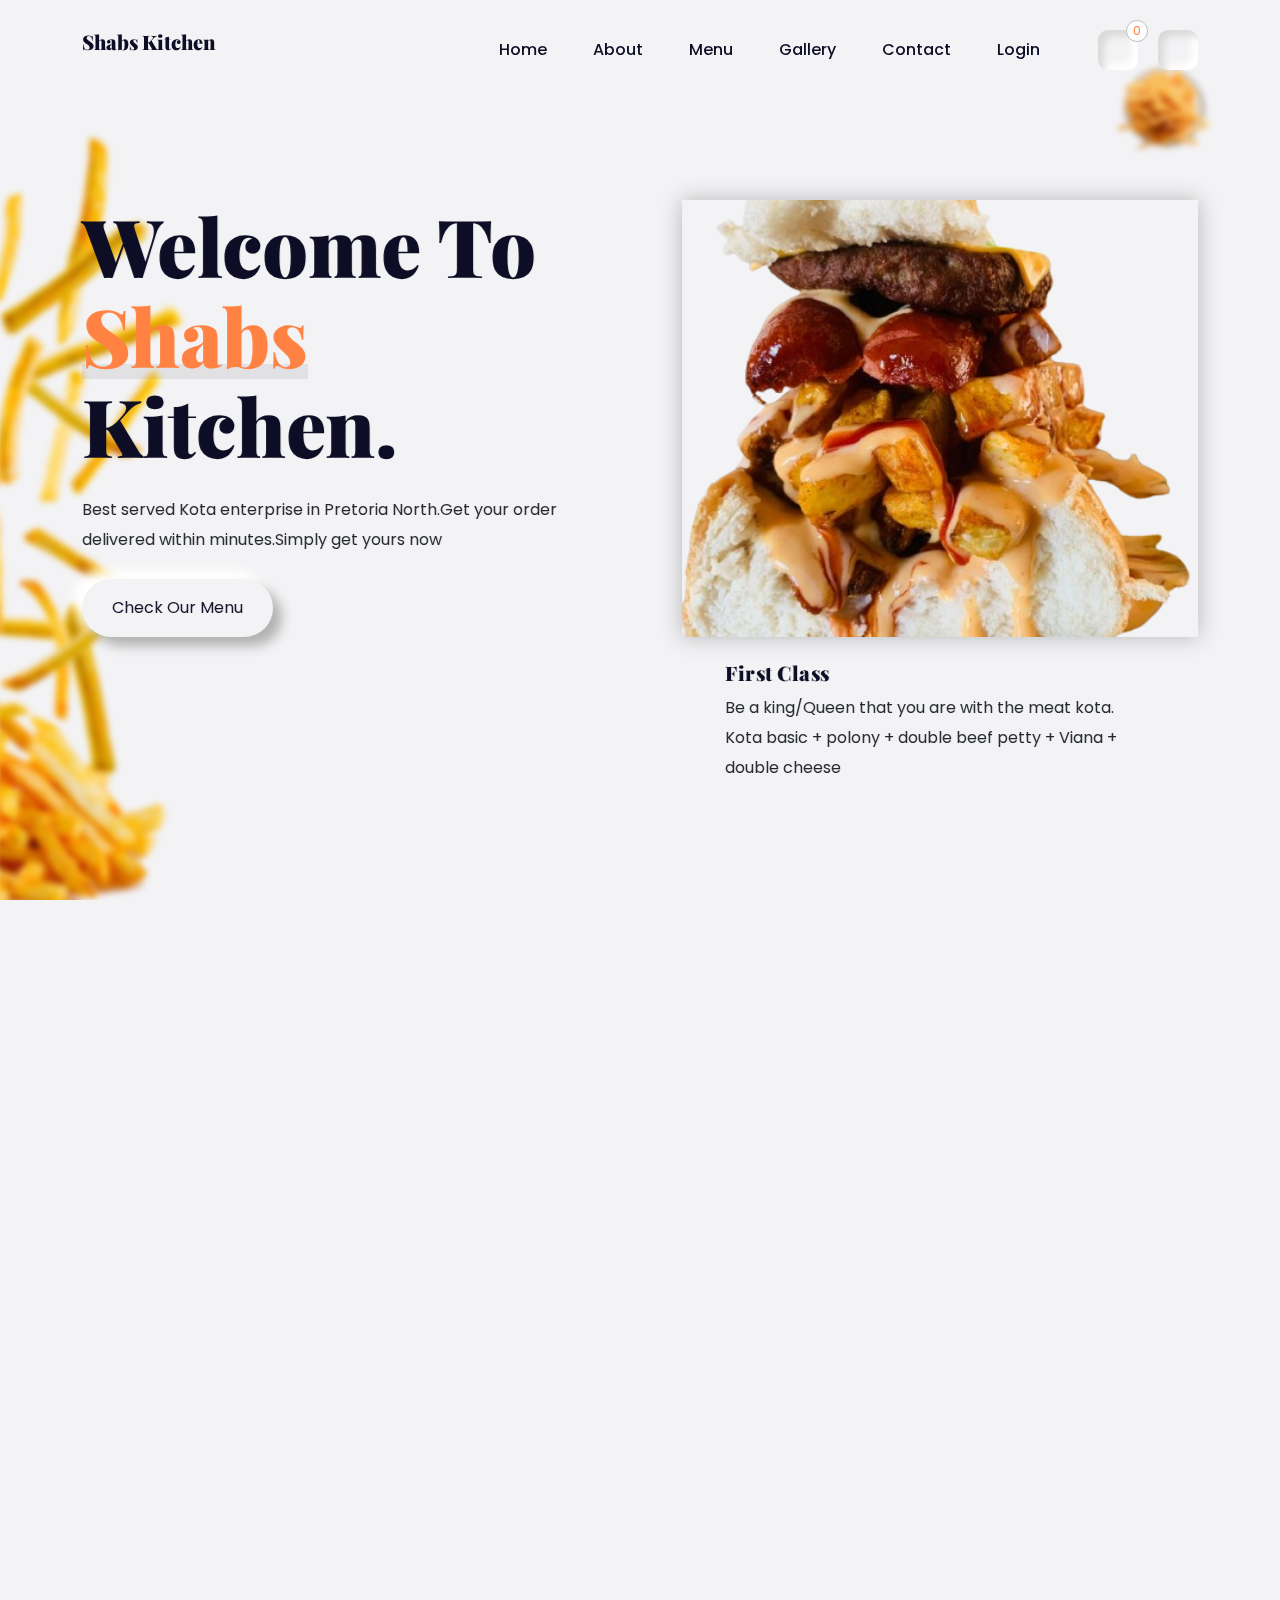
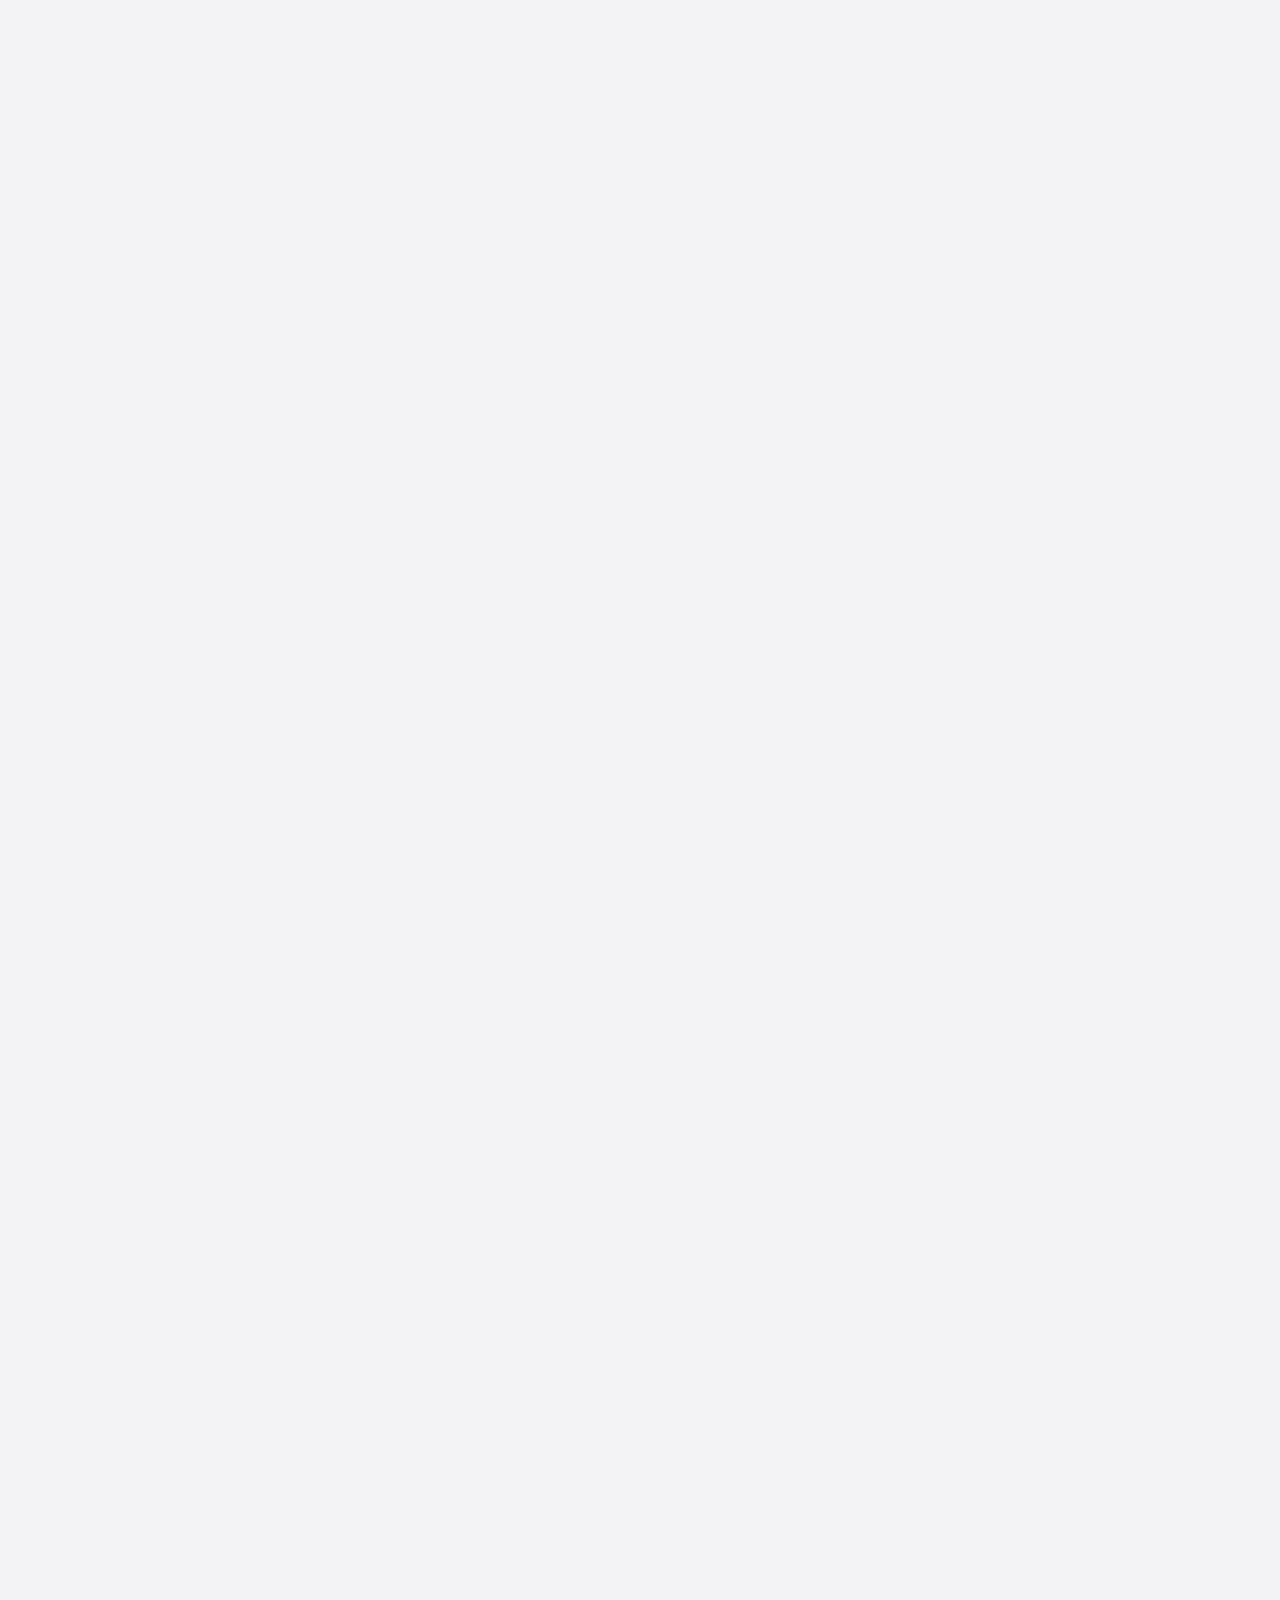
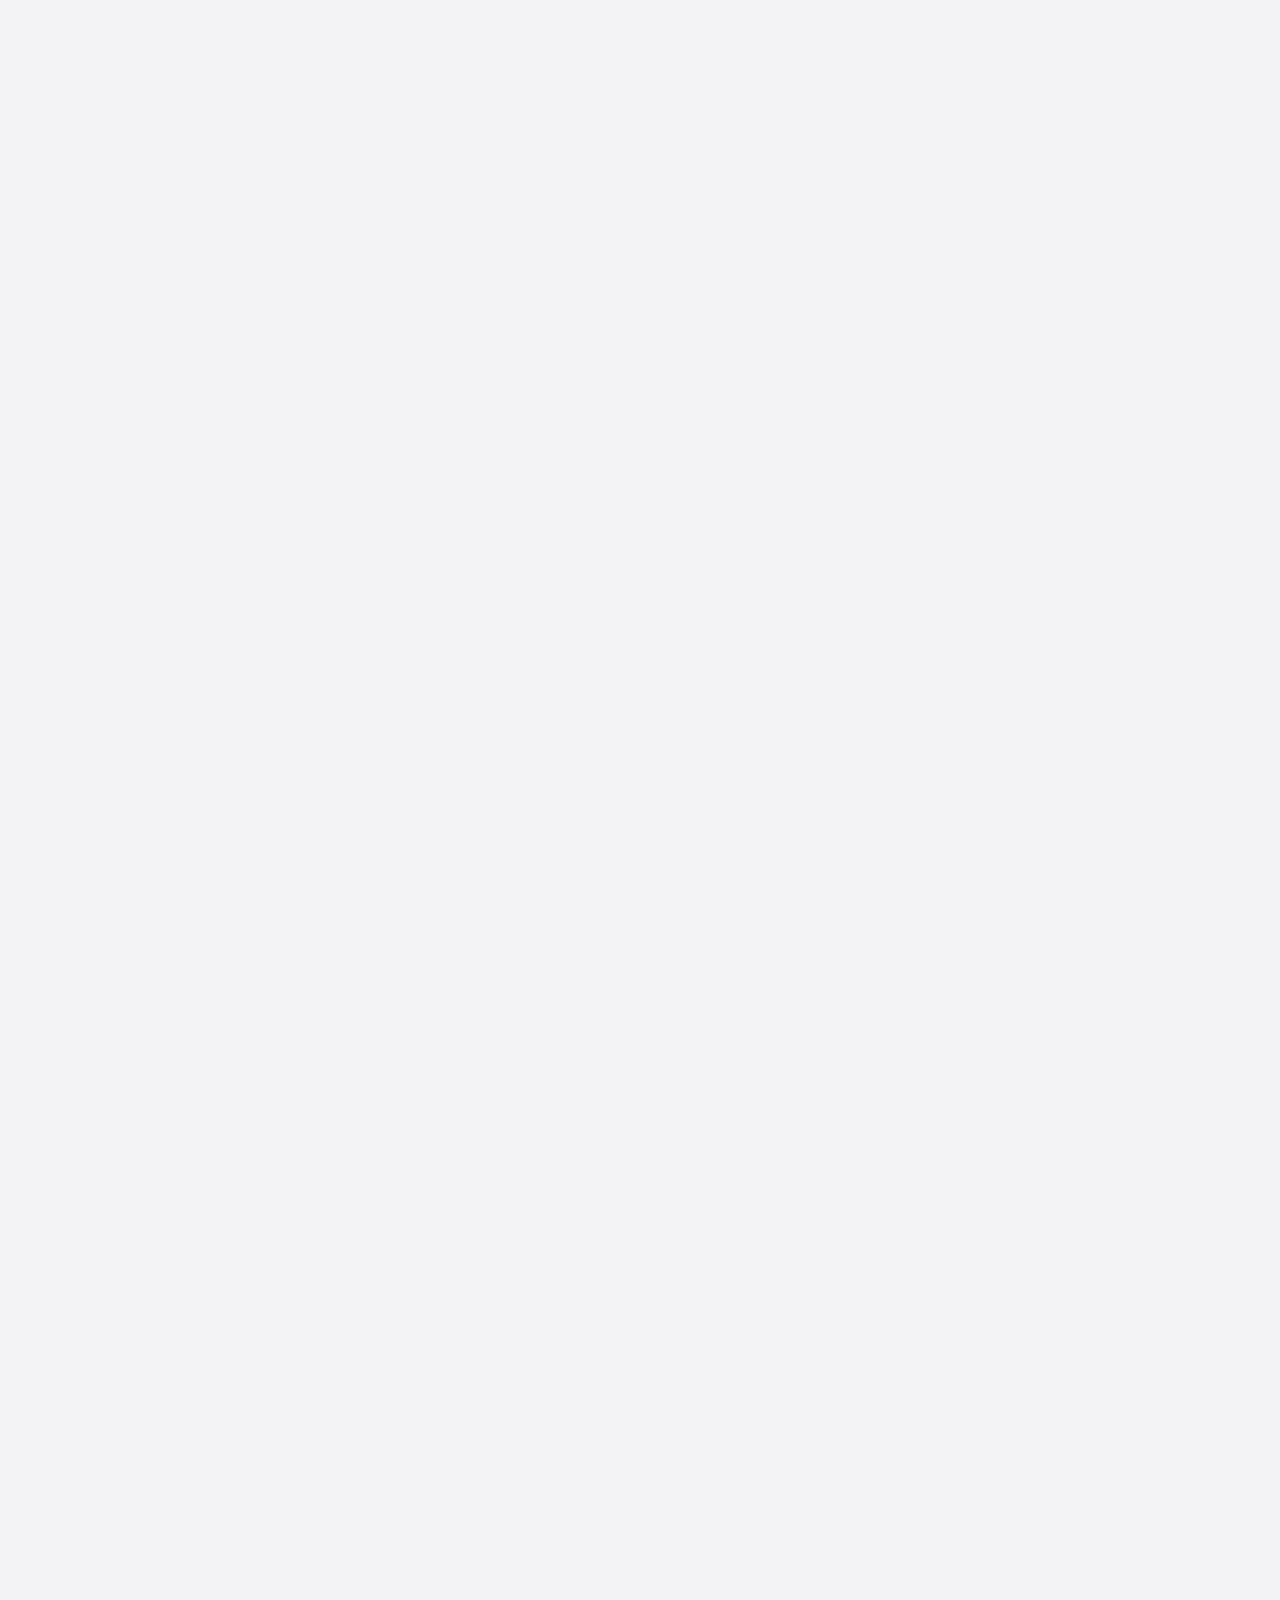
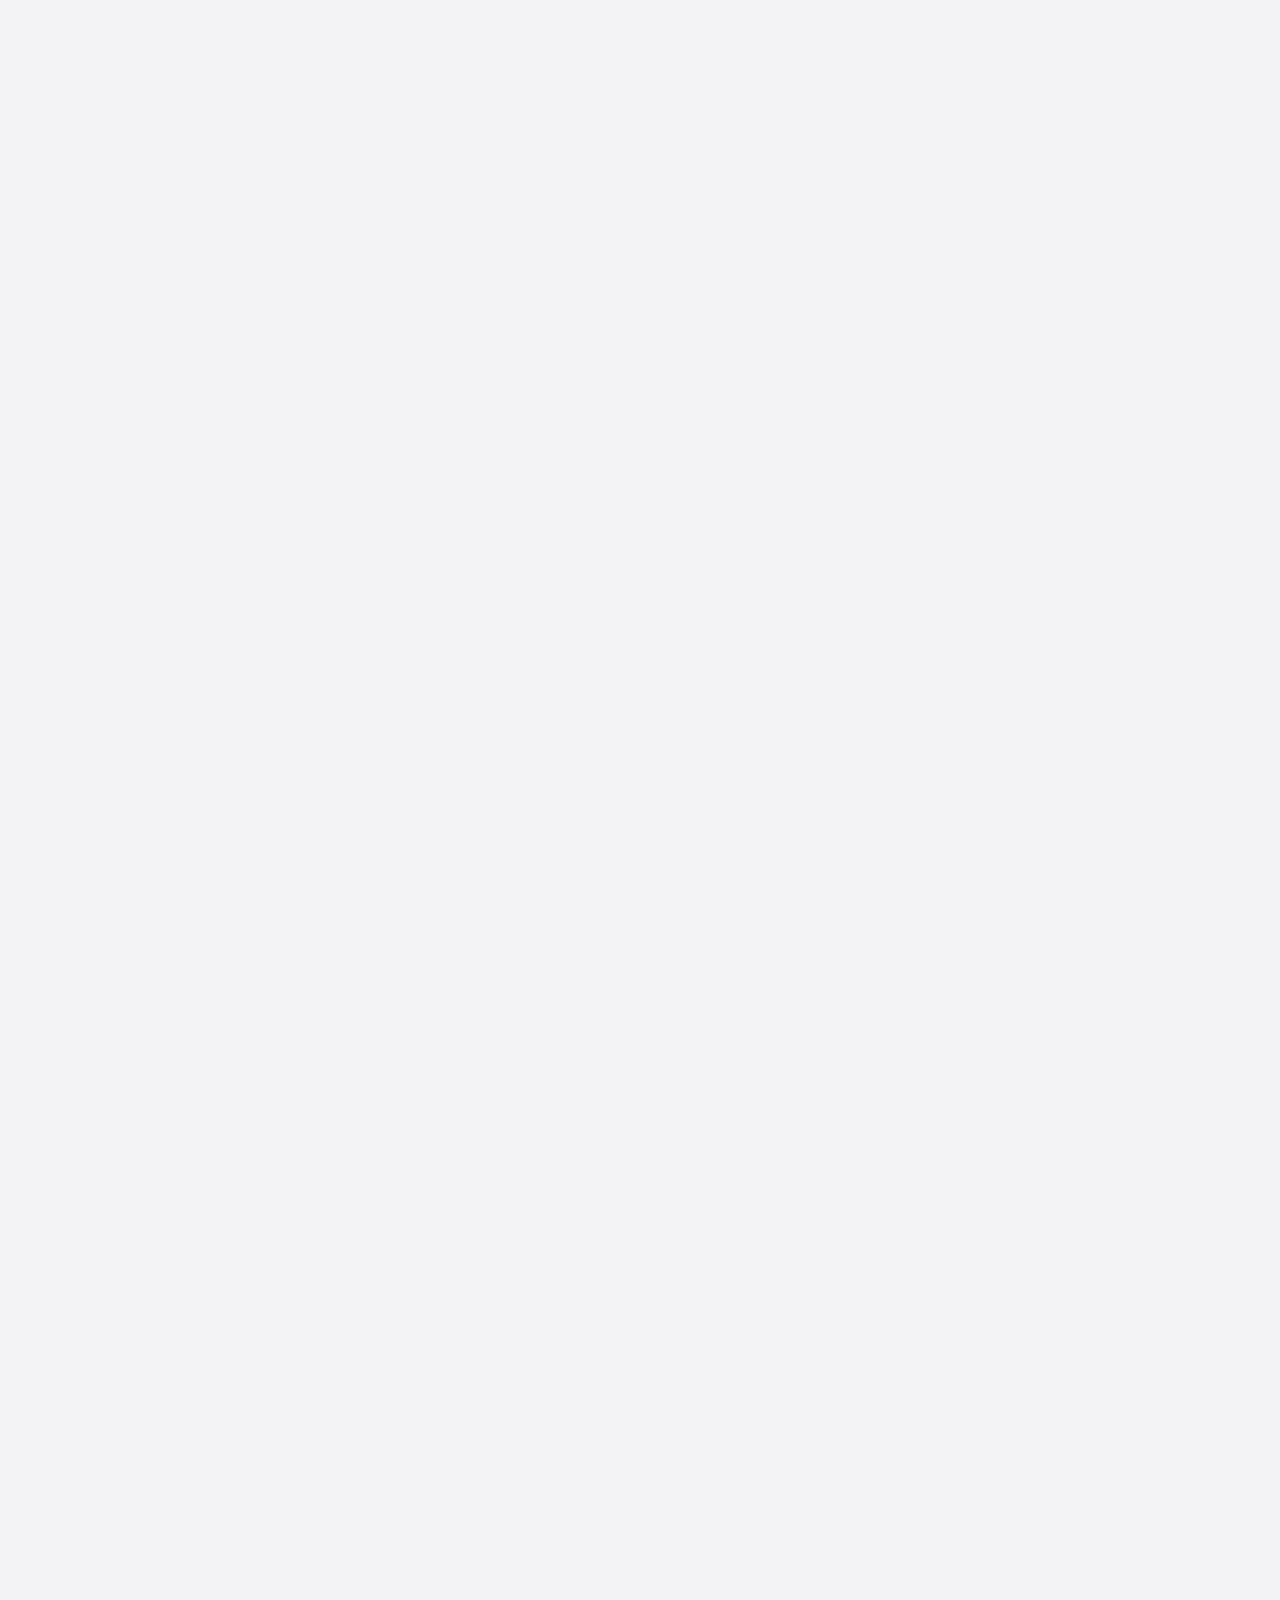
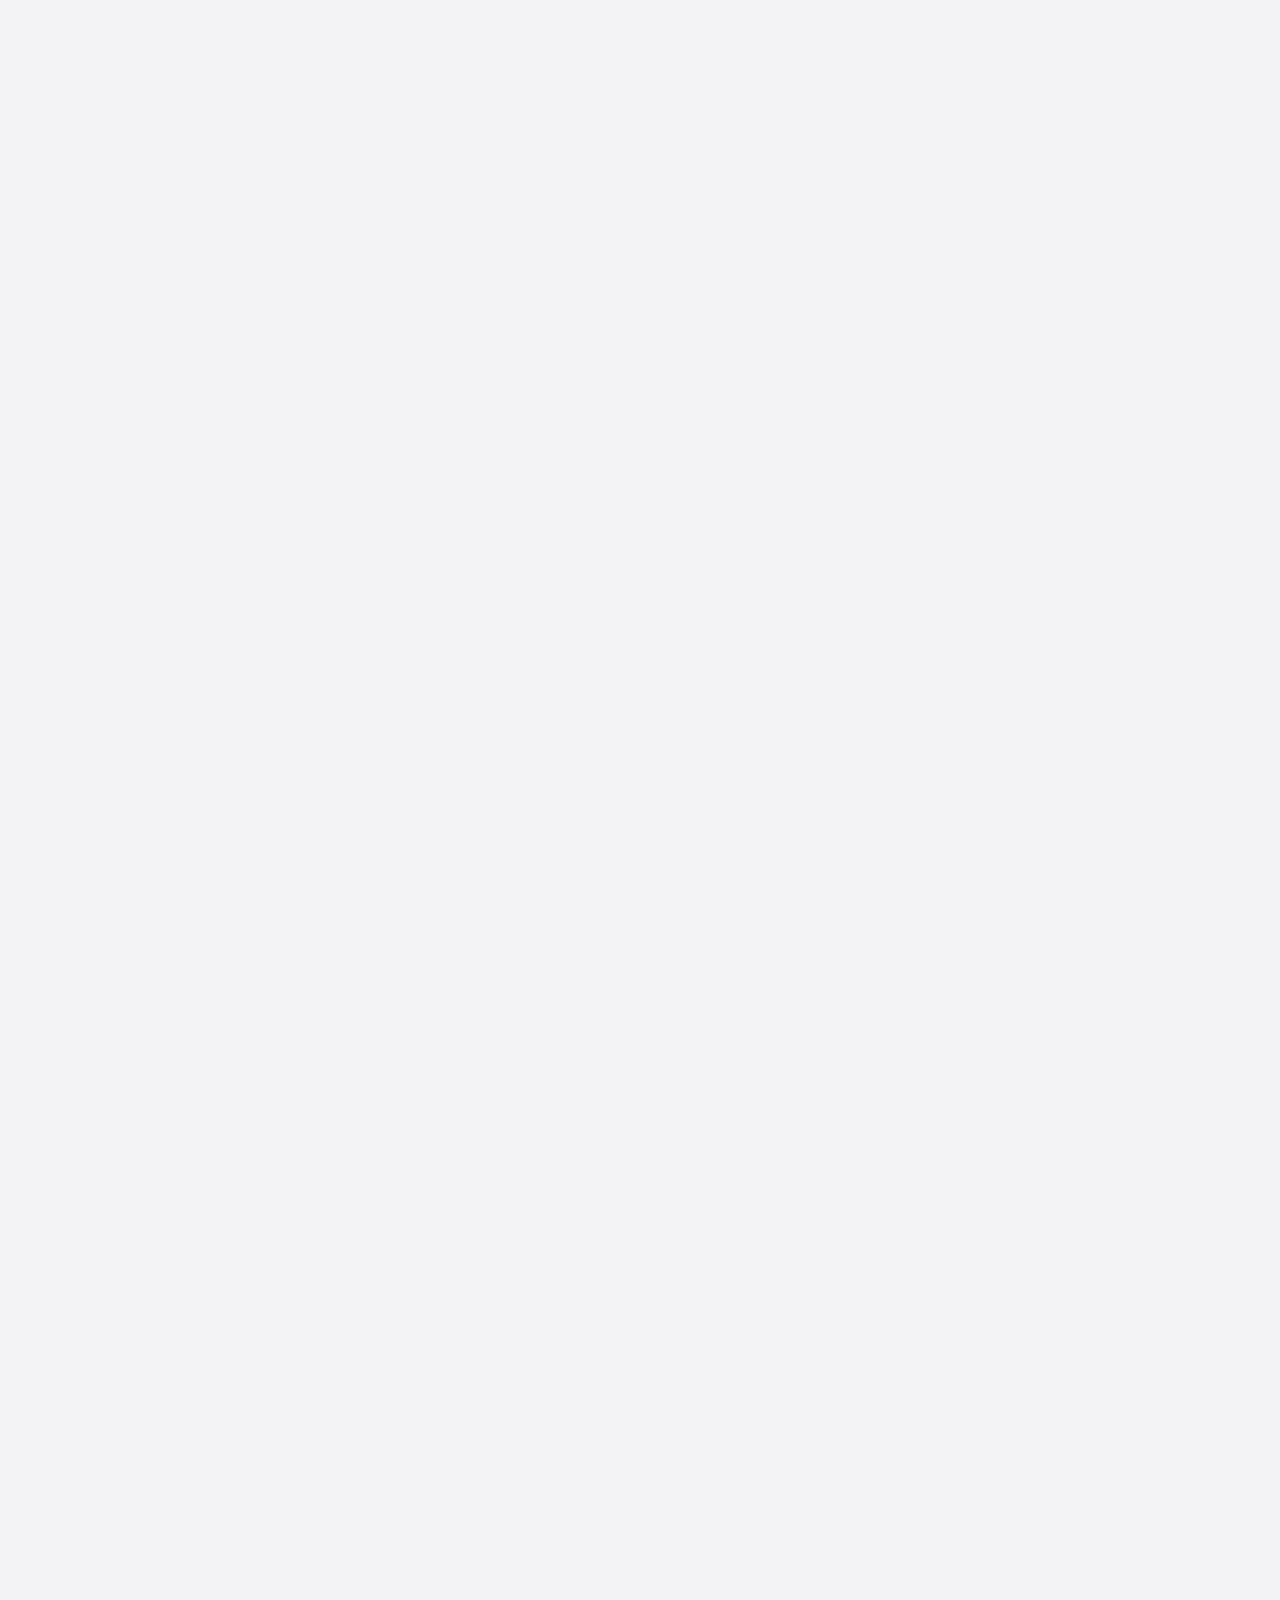
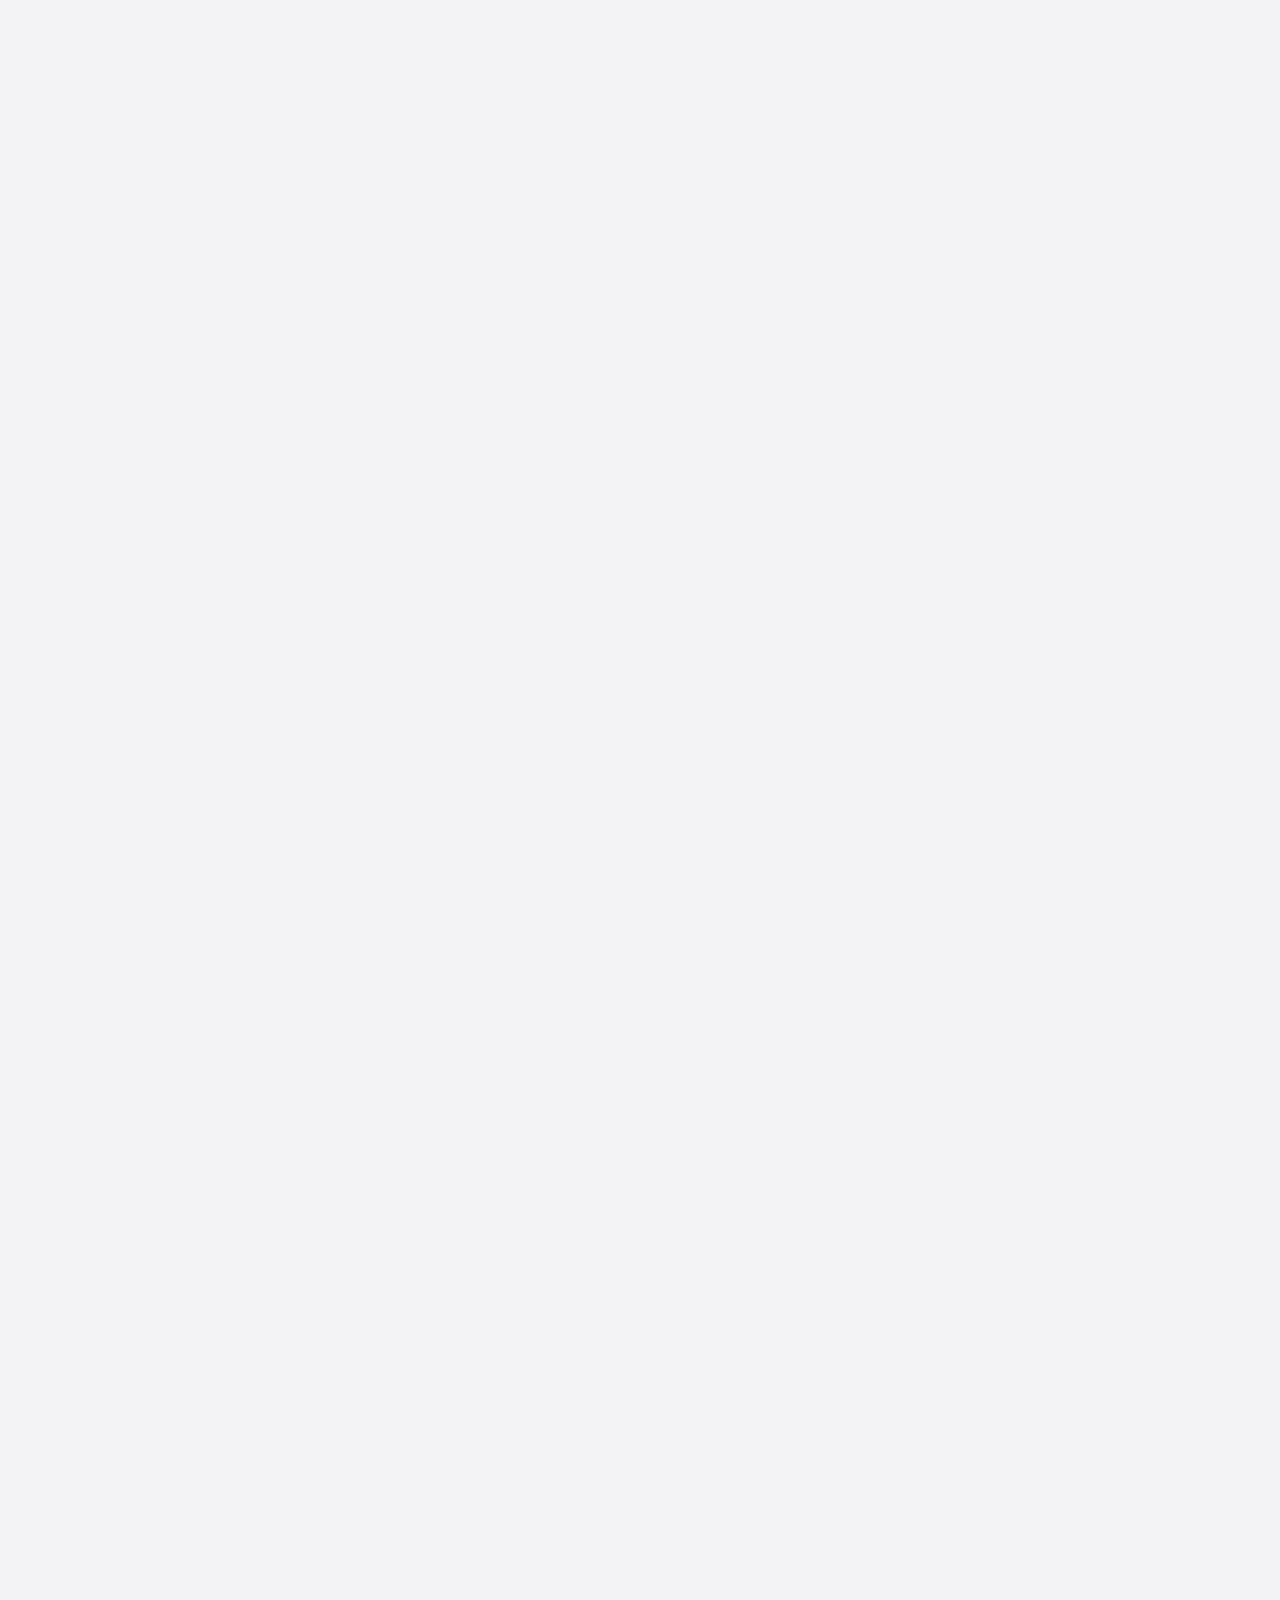
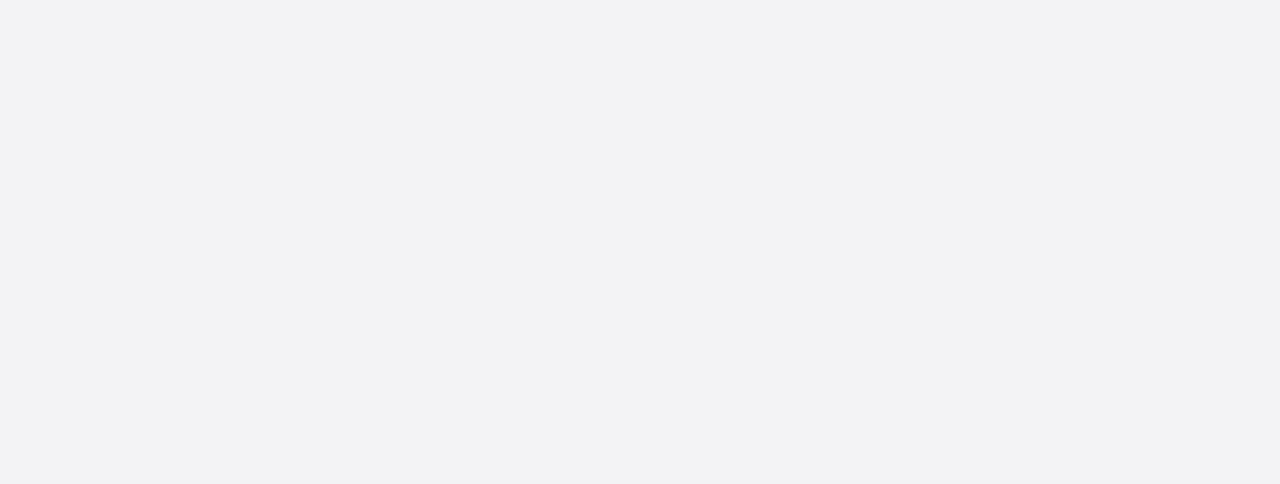
<file: food-website-main/index.html>
<!DOCTYPE html>
<html lang="en">

<head>
    <meta charset="UTF-8">
    <meta http-equiv="X-UA-Compatible" content="IE=edge">
    <meta name="viewport" content="width=device-width, initial-scale=1.0">
    <title>Food Website</title>
    <!-- for icons  -->
    <link rel="stylesheet" href="https://unicons.iconscout.com/release/v4.0.0/css/line.css">
    <!-- bootstrap  -->
    <link rel="stylesheet" href="assets/css/bootstrap.min.css">
    <!-- for swiper slider  -->
    <link rel="stylesheet" href="assets/css/swiper-bundle.min.css">

    <!-- fancy box  -->
    <link rel="stylesheet" href="assets/css/jquery.fancybox.min.css">
    <!-- custom css  -->
    <link rel="stylesheet" href="style.css">
</head>

<body class="body-fixed">
    <!-- start of header  -->
    <header class="site-header">
        <div class="container">
            <div class="row">
                <div class="col-lg-2">
                    <div class="header-logo">
                        <a href="index.html">
                           <h1>Shabs Kitchen</h1>
                        </a>
                    </div>
                </div>
                <div class="col-lg-10">
                    <div class="main-navigation">
                        <button class="menu-toggle"><span></span><span></span></button>
                        <nav class="header-menu">
                            <ul class="menu food-nav-menu">
                                <li><a href="#home">Home</a></li>
                                <li><a href="#about">About</a></li>
                                <li><a href="#menu">Menu</a></li>
                                <li><a href="#gallery">Gallery</a></li>
                                <li><a href="#contact">Contact</a></li>
                                <li><a href="#contact">Login</a></li>
                            </ul>
                        </nav>
                        <div class="header-right">
                            
                            <a href="cart.html" class="header-btn header-cart">
                                <i class="uil uil-shopping-bag"></i>
                                <span class="cart-number">0</span>
                            </a>
                            <a href="login.html" class="header-btn">
                                <i class="uil uil-user-md"></i>
                            </a>
                        </div>
                    </div>
                </div>
            </div>
        </div>
    </header>
    <!-- header ends  -->

    <div id="viewport">
        <div id="js-scroll-content">
            <section class="main-banner" id="home">
                <div class="js-parallax-scene">
                    <div class="banner-shape-1 w-100" data-depth="0.30">
                        <img src="assets/images/bg3.png" alt="">
                    </div>
                    <div class="banner-shape-2 w-100" data-depth="0.25">
                        <img src="assets/images/bg4.png" alt="">
                    </div>
                </div>
                <div class="sec-wp">
                    <div class="container">
                        <div class="row">
                            <div class="col-lg-6">
                                <div class="banner-text">
                                    <h1 class="h1-title">
                                        Welcome to
                                        <span>Shabs</span>
                                        Kitchen.
                                    </h1>
                                    <p>Best served Kota enterprise in Pretoria North.Get your order delivered within minutes.Simply get yours now</p>
                                    <div class="banner-btn mt-4">
                                        <a href="#menu" class="sec-btn">Check our Menu</a>
                                    </div>
                                </div>
                            </div>
                            <div class="col-lg-6">
                                <div class="banner-img-wp">
                                    <div class="banner-img" style="background-image: url(assets/images/bg10.png);">
                                    </div>
                                </div>
                                <div class="banner-img-text mt-4 m-auto">
                                    <h5 class="h5-title">First Class</h5>
                                    <p>Be a king/Queen that you are with the meat kota. Kota basic + polony + double beef petty + Viana + double cheese</p>
                                </div>
                            </div>
                        </div>
                    </div>
                </div>
            </section>



            <section class="about-sec section" id="about">
                <div class="container">
                    <div class="row">
                        <div class="col-lg-12">
                            <div class="sec-title text-center mb-5">
                                <p class="sec-sub-title mb-3">About Us</p>
                                <h2 class="h2-title">Discover Shabs <span>kitchen's story</span></h2>
                                <div class="sec-title-shape mb-4">
                                    <img src="assets/images/title-shape.svg" alt="">
                                </div>
                                <p>This is Lorem ipsum dolor sit amet consectetur adipisicing elit. Saepe dolore at
                                    aspernatur eveniet temporibus placeat voluptatum quaerat accusamus possimus
                                    cupiditate, quidem impedit sed libero id perspiciatis esse earum repellat quam.
                                    Dolore modi temporibus quae possimus accusantium, cum corrupti sed deserunt iusto at
                                    sapiente nihil sint iste similique soluta dolor! Quod.</p>
                            </div>
                        </div>
                    </div>
                    <div class="row">
                        <div class="col-lg-8 m-auto">
                            <div class="about-video">
                                <div class="about-video-img" style="background-image: url(assets/images/ad.jpg);">
                                </div>
                                <div class="play-btn-wp">
                                    <a href="assets/images/video.mp4" data-fancybox="video" class="play-btn">
                                        <i class="uil uil-play"></i>

                                    </a>
                                    <span>Watch The Recipe</span>
                                </div>
                            </div>
                        </div>
                    </div>
                </div>
            </section>

            <section style="background-image: url(assets/images/menu-bg.png);"
                class="our-menu section bg-light repeat-img" id="menu">
                <div class="sec-wp">
                    <div class="container">
                        <div class="row">
                            <div class="col-lg-12">
                                <div class="sec-title text-center mb-5">
                                    <p class="sec-sub-title mb-3">our menu</p>
                                    <h2 class="h2-title">Choose From<span>Options Below</span></h2>
                                    <div class="sec-title-shape mb-4">
                                        <img src="assets/images/title-shape.svg" alt="">
                                    </div>
                                </div>
                            </div>
                        </div>
                        <div class="menu-tab-wp">
                            <div class="row">
                                <div class="col-lg-12 m-auto">
                                    <div class="menu-tab text-center">
                                        <ul class="filters">
                                            <div class="filter-active"></div>
                                            <li class="filter" data-filter=".all, .breakfast, .lunch, .dinner">
                                                <img src="assets/images/menu-1.png" alt="">
                                                All
                                            </li>
                                            <li class="filter" data-filter=".breakfast">
                                                <img src="assets/images/menu-2.png" alt="">
                                                General Kota
                                            </li>
                                            <li class="filter" data-filter=".lunch">
                                                <img src="assets/images/menu-3.png" alt="">
                                                First Class Kota
                                            </li>
                                            <li class="filter" data-filter=".dinner">
                                                <img src="assets/images/menu-4.png" alt="">
                                                Chips
                                            </li>
                                        </ul>
                                    </div>
                                </div>
                            </div>
                        </div>
                        <div class="menu-list-row">
                            <div class="row g-xxl-5 bydefault_show" id="menu-dish">
                                <div class="col-lg-4 col-sm-6 dish-box-wp breakfast" data-cat="breakfast">
                                    <div class="dish-box text-center">
                                        <div class="dist-img">
                                            <img src="assets/images/bg5.png" alt="">
                                        </div>
                                        <div class="dish-title">
                                            <h3 class="h3-title" >Kota 1</h3>
                                            <p>Basic + palony + Cheese      </p>
                                        </div>
                                        <div class="dist-bottom-row">
                                            <ul>
                                                <li>
                                                    <b>R20.00</b>
                                                </li>
                                                <li data-name="Kota 1" data-price="20">
                                                    <button class="dish-add-btn" onclick="addToCart(this)">
                                                        <i class="uil uil-plus"></i>
                                                    </button>
                                                </li>
                                            </ul>
                                        </div>
                                    </div>
                                </div>

                                <!-- 2 -->
                                <div class="col-lg-4 col-sm-6 dish-box-wp breakfast" data-cat="breakfast">
                                    <div class="dish-box text-center">
                                        <div class="dist-img">
                                           <img src="assets/images/bg14.png" alt="" height="300px">
                                        </div>
                                        <div class="dish-title">
                                            <h3 class="h3-title" data-name="Kota 2">Kota 2</h3>
                                            <p>Basic + palony + Cheese + burger</p>
                                        </div>
                                        <div class="dist-bottom-row" data-price="25">
                                            <ul>
                                                <li >
                                                    <b>R25.00</b>
                                                </li>
                                                <li data-name="Kota 2" data-price="25">
                                                    <button class="dish-add-btn" onclick="addToCart(this)">
                                                        <i class="uil uil-plus"></i>
                                                    </button>
                                                </li>
                                            </ul>
                                        </div>
                                    </div>
                                </div>
                                <!-- 3 -->
                                <div class="col-lg-4 col-sm-6 dish-box-wp breakfast" data-cat="breakfast">
                                    <div class="dish-box text-center">
                                        <div class="dist-img">
                                          <img src="assets/images/bg11.png" alt="" height="300px">
                                        </div>
                                        <div class="dish-title">
                                            <h3 class="h3-title" data-name="Kota 3">Kota 3</h3>
                                            <p>Basic + palony + Cheese + egg</p>
                                        </div>
                                        <div class="dist-bottom-row">
                                            <ul>
                                                <li>
                                                    <b>R30.00</b>
                                                </li>
                                                <li data-name="Kota 3" data-price="30">
                                                    <button class="dish-add-btn" onclick="addToCart(this)">
                                                        <i class="uil uil-plus"></i>
                                                    </button>
                                                </li>
                                            </ul>
                                        </div>
                                    </div>
                                </div>
                                <!-- 4 -->
                                <div class="col-lg-4 col-sm-6 dish-box-wp breakfast" data-cat="breakfast">
                                    <div class="dish-box text-center">
                                        <div class="dist-img">
                                            <img src="assets/images/bg12.png" alt="" height="300px">
                                        </div>
                                        <div class="dish-title">
                                            <h3 class="h3-title" data-name="Kota 4">Kota 4</h3>
                                            <p>Basic + palony + Cheese + egg + burger + vianna</p>
                                        </div>
                                        <div class="dist-bottom-row">
                                            <ul>
                                                <li>
                                                    <b>R35.00</b>
                                                </li>
                                                <li  data-name="Kota 4" data-price="35">
                                                    <button class="dish-add-btn" onclick="addToCart(this)">
                                                       <i class="uil uil-plus"></i>
                                                    </button>
                                                </li>
                                            </ul>
                                        </div>
                                    </div>
                                </div>
                                <!-- 5 -->
                                <div class="col-lg-4 col-sm-6 dish-box-wp breakfast" data-cat="breakfast">
                                    <div class="dish-box text-center">
                                        <div class="dist-img">
                                            <img src="assets/images/bg10.png" alt="" height="300px">
                                        </div>
                                        <div class="dish-title">
                                            <h3 class="h3-title" data-name="Kota 5">Kota 5</h3>
                                            <p>Basic + palony + Cheese + egg + burger + vianna + Russian</p>
                                        </div>
                                        <div class="dist-bottom-row">
                                            <ul>
                                                <li>
                                                    <b>R45.00</b>
                                                </li>
                                                <li data-name="Kota 5" data-price="45">
                                                    <button class="dish-add-btn" onclick="addToCart(this)">
                                                        <i class="uil uil-plus"></i>
                                                    </button>
                                                </li>
                                            </ul>
                                        </div>
                                    </div>
                                </div>
                                <!-- 6 -->
                                <div class="col-lg-4 col-sm-6 dish-box-wp lunch" data-cat="lunch">
                                    <div class="dish-box text-center">
                                        <div class="dist-img">
                                            <img src="assets/images/bg15.png" alt="" >
                                        </div>
                                        <div class="dish-title">
                                            <h3 class="h3-title" >Queen Kota</h3>
                                            <p>Basics + palony + Double Cheese + eggs +  Double beef patty + Vianna + Burger </p>
                                        </div>
                                        <div class="dist-bottom-row">
                                            <ul>
                                                <li>
                                                    <b>R55.00</b>
                                                </li>
                                                <li data-name="Queen Kota" data-price="55">
                                                    <button class="dish-add-btn" onclick="addToCart(this)">
                                                        <i class="uil uil-plus"></i>
                                                    </button>
                                                </li>
                                            </ul>
                                        </div>
                                    </div>
                                </div>

                                <!-- 7 -->
                                <div class="col-lg-4 col-sm-6 dish-box-wp lunch" data-cat="lunch">
                                    <div class="dish-box text-center">
                                        <div class="dist-img">
                                            <img src="assets/images/bg5.png" alt="">
                                        </div>
                                        <div class="dish-title">
                                            <h3 class="h3-title">Meaty Kota 1</h3>
                                            <p>Basics + palony + Double Cheese + Double beef patty + Vianna</p>
                                        </div>
                                        <div class="dist-bottom-row">
                                            <ul>
                                                <li>
                                                    <b>R41.00</b>
                                                </li>
                                                <li data-name="Meaty Kota 1" data-price="41">
                                                    <button class="dish-add-btn" onclick="addToCart(this)">
                                                        <i class="uil uil-plus"></i>
                                                    </button>
                                                </li>
                                            </ul>
                                        </div>
                                    </div>
                                </div>
                                <!-- 8 -->
                                <div class="col-lg-4 col-sm-6 dish-box-wp lunch" data-cat="lunch">
                                    <div class="dish-box text-center">
                                        <div class="dist-img">
                                            <img src="assets/images/bg5.png" alt="">
                                        </div>
                                        <div class="dish-title">
                                            <h3 class="h3-title">Meaty Kota 2</h3>
                                            <p>Kota Basics + palony +Double Cheese + Double beef patty + Vianna + Russian</p>
                                        </div>
                                        <div class="dist-bottom-row">
                                            <ul>
                                                <li>
                                                    <b>R52.00</b>
                                                </li>
                                                <li data-name="Meaty Kota 2" data-price="52">
                                                    <button class="dish-add-btn" onclick="addToCart(this)">
                                                        <i class="uil uil-plus"></i>
                                                    </button>
                                                </li>
                                            </ul>
                                        </div>
                                    </div>
                                </div>
                                <!-- 9 -->
                                <div class="col-lg-4 col-sm-6 dish-box-wp lunch" data-cat="lunch">
                                    <div class="dish-box text-center">
                                        <div class="dist-img">
                                            <img src="assets/images/bg5.png" alt="">
                                        </div>
                                        <div class="dish-title">
                                            <h3 class="h3-title">Meaty Kota 3</h3>
                                            <p>Basics + palony + Double Cheese + Double beef patty + Vianna + Double Russian</p>
                                        </div>
                                        <div class="dist-bottom-row">
                                            <ul>
                                                <li>
                                                    <b>R62.00</b>
                                                </li>
                                                <li data-name="Meaty Kota 3" data-price="62">
                                                    <button class="dish-add-btn" onclick="addToCart(this)">
                                                        <i class="uil uil-plus"></i>
                                                    </button>
                                                </li>
                                            </ul>
                                        </div>
                                    </div>
                                </div>

                                <!-- 10 -->
                                <div class="col-lg-4 col-sm-6 dish-box-wp dinner" data-cat="dinner">
                                    <div class="dish-box text-center">
                                        <div class="dist-img">
                                            <img src="assets/images/bg4.png" alt="" height="250px">
                                        </div>
                                        <div class="dish-title">
                                            <h3 class="h3-title">Small Chips</h3>
                                            <p>Mild/Hot/Extra Hot</p>
                                        </div>
                                        <div class="dist-bottom-row">
                                            <ul>
                                                <li>
                                                    <b>R15.00</b>
                                                </li>
                                                <li data-name="Small Chips" data-price="15">
                                                    <button class="dish-add-btn" onclick="addToCart(this)">
                                                        <i class="uil uil-plus"></i>
                                                    </button>
                                                </li>
                                            </ul>
                                        </div>
                                    </div>
                                </div>
                                <!-- 11 -->
                                <div class="col-lg-4 col-sm-6 dish-box-wp dinner" data-cat="dinner">
                                    <div class="dish-box text-center">
                                        <div class="dist-img">
                                            <img src="assets/images/bg1.png" alt="">
                                        </div>
                                        <div class="dish-title">
                                            <h3 class="h3-title">Medium Chips</h3>
                                            <p>Mild/Hot/Extra Hot</p>
                                        </div>
                                        <div class="dist-bottom-row">
                                            <ul>
                                                <li>
                                                    <b>R25.00</b>
                                                </li>
                                                <li data-name="Medium Chips" data-price="25">
                                                    <button class="dish-add-btn" onclick="addToCart(this)">
                                                        <i class="uil uil-plus"></i>
                                                    </button>
                                                </li>
                                            </ul>
                                        </div>
                                    </div>
                                </div>
                                <!-- 12 -->
                                <div class="col-lg-4 col-sm-6 dish-box-wp dinner" data-cat="dinner">
                                    <div class="dish-box text-center">
                                        <div class="dist-img">
                                           <img src="assets/images/bg2.png" alt="">
                                        </div>
                                        <div class="dish-title">
                                            <h3 class="h3-title">Large Chips</h3>
                                            <p>Mild/Hot/Extra Hot</p>
                                        </div>
                                        <div class="dist-bottom-row">
                                            <ul>
                                                <li>
                                                    <b>R35</b>
                                                </li>
                                                <li data-name="Large Chips" data-price="35">
                                                    <button class="dish-add-btn" onclick="addToCart(this)">
                                                        <i class="uil uil-plus"></i>
                                                    </button>
                                                </li>
                                            </ul>
                                        </div>
                                    </div>
                                </div>
                            </div>
                        </div>
                    </div>
                </div>
            </section>

            <section class="two-col-sec section">
                <div class="container">
                    <div class="row align-items-center">
                        <div class="col-lg-5">
                            <div class="sec-img mt-5">
                                <img src="assets/images/bg16.png" alt="">
                            </div>
                        </div>
                        <div class="col-lg-7">
                            <div class="sec-text">
                                <h2 class="xxl-title">General Kota</h2>
                                <p>This is Lorem ipsum dolor sit amet consectetur adipisicing elit. Amet dolores
                                    eligendi earum eveniet soluta officiis asperiores repellat, eum praesentium nihil
                                    totam. Non ipsa expedita repellat atque mollitia praesentium assumenda quo
                                    distinctio excepturi nobis tenetur, cum ab vitae fugiat hic aspernatur? Quos
                                    laboriosam, repudiandae exercitationem atque a excepturi vel. Voluptas, ipsa.</p>
                                <p>This is Lorem ipsum dolor sit amet consectetur adipisicing elit. At fugit laborum
                                    voluptas magnam sed ad illum? Minus officiis quod deserunt.</p>

                            </div>
                        </div>
                    </div>
                </div>
            </section>

            <section class="two-col-sec section pt-0">
                <div class="container">
                    <div class="row align-items-center">
                        <div class="col-lg-6 order-lg-1 order-2">
                            <div class="sec-text">
                                <h2 class="xxl-title">First Class Kota</h2>
                                <p>This is Lorem ipsum dolor sit amet consectetur adipisicing elit. Amet dolores
                                    eligendi earum eveniet soluta officiis asperiores repellat, eum praesentium nihil
                                    totam. Non ipsa expedita repellat atque mollitia praesentium assumenda quo
                                    distinctio excepturi nobis tenetur, cum ab vitae fugiat hic aspernatur? Quos
                                    laboriosam, repudiandae exercitationem atque a excepturi vel. Voluptas, ipsa.</p>
                                <p>This is Lorem ipsum dolor sit amet consectetur adipisicing elit. At fugit laborum
                                    voluptas magnam sed ad illum? Minus officiis quod deserunt.</p>
                            </div>
                        </div>
                        <div class="col-lg-6 order-lg-2 order-1">
                            <div class="sec-img">
                                <img src="assets/images/bg10.png" alt="">
                            </div>
                        </div>
                    </div>
                </div>
            </section>

            <section class="book-table section bg-light">
                <div class="book-table-shape">
                    <img src="assets/images/table-leaves-shape.png" alt="">
                </div>

                <div class="book-table-shape book-table-shape2">
                    <img src="assets/images/table-leaves-shape.png" alt="">
                </div>

                <div class="sec-wp">
                    <div class="container">
                        <div class="row">
                            <div class="col-lg-12">
                                <div class="sec-title text-center mb-5">
                                    <p class="sec-sub-title mb-3">Opening Schedule</p>
                                    <h2 class="h2-title">Booking Hours</h2>
                                    <div class="sec-title-shape mb-4">
                                        <img src="assets/images/title-shape.svg" alt="">
                                    </div>
                                </div>
                            </div>
                        </div>

                        <div class="book-table-info">
                            <div class="row align-items-center">
                                <div class="col-lg-4">
                                    <div class="table-title text-center">
                                        <h3>Monday to Saturday</h3>
                                        <p>12:00 am - 21:00 pm</p>
                                    </div>
                                </div>
                                <div class="col-lg-4">
                                    <div class="call-now text-center">
                                        <i class="uil uil-phone"></i>
                                        <a href="tel:+91-8866998866">+27 833842647</a>
                                    </div>
                                </div>
                                <div class="col-lg-4">
                                    <div class="table-title text-center">
                                        <h3>Sunday</h3>
                                        <p>Closed.</p>
                                    </div>
                                </div>
                            </div>
                        </div>

                        <div class="row" id="gallery">
                            <div class="col-lg-10 m-auto">
                                <div class="book-table-img-slider" id="icon">
                                    <div class="swiper-wrapper">
                                        <a href="assets/images/ad.jpg" data-fancybox="table-slider"
                                            class="book-table-img back-img swiper-slide"
                                            style="background-image: url(assets/images/ad.jpg)"></a>
                                        <a href="assets/images/bg7.jpg" data-fancybox="table-slider"
                                            class="book-table-img back-img swiper-slide"
                                            style="background-image: url(assets/images/bg7.jpg)"></a>
                                        <a href="assets/images/bg8.jpeg" data-fancybox="table-slider"
                                            class="book-table-img back-img swiper-slide"
                                            style="background-image: url(assets/images/bg8.jpeg)"></a>
                                        <a href="assets/images/bg9.jpeg" data-fancybox="table-slider"
                                            class="book-table-img back-img swiper-slide"
                                            style="background-image: url(assets/images/bg9.jpeg)"></a>
                                        
                                        
                                    </div>

                                    <div class="swiper-button-wp">
                                        <div class="swiper-button-prev swiper-button">
                                            <i class="uil uil-angle-left"></i>
                                        </div>
                                        <div class="swiper-button-next swiper-button">
                                            <i class="uil uil-angle-right"></i>
                                        </div>
                                    </div>
                                    <div class="swiper-pagination"></div>
                                </div>
                            </div>
                        </div>


                    </div>
                </div>

            </section>

            <section class="our-team section">
                <div class="sec-wp">
                    <div class="container">
                        <div class="row">
                            <div class="col-lg-12">
                                <div class="sec-title text-center mb-5">
                                    <p class="sec-sub-title mb-3">Our Team</p>
                                    <h2 class="h2-title">Meet the cook</h2>
                                    <div class="sec-title-shape mb-4">
                                        <img src="assets/images/title-shape.svg" alt="">
                                    </div>
                                </div>
                            </div>
                        </div>
                        <div class="row team-slider">
                            <div class="swiper-wrapper">   
                                <div class="col-lg-4 swiper-slide">
                                    <div class="team-box text-center">
                                        <div style="background-image: url(assets/images/chef/c4.jpg);"
                                            class="team-img back-img">

                                        </div>
                                        <h3 class="h3-title">Tyron Shabalala</h3>
                                        <div class="social-icon">
                                            <ul>
                                                <li>
                                                    <a href="#"><i class="uil uil-facebook-f"></i></a>
                                                </li>
                                                <li>
                                                    <a href="#">
                                                        <i class="uil uil-instagram"></i>
                                                    </a>
                                                </li>
                                                <li>
                                                    <a href="#">
                                                        <i class="uil uil-youtube"></i>
                                                    </a>
                                                </li>
                                            </ul>
                                        </div>
                                    </div>
                                </div>
                                <div class="col-lg-4 swiper-slide">
                                    <div class="team-box text-center">
                                        <div style="background-image: url(assets/images/chef/c5.jpg);"
                                            class="team-img back-img">

                                        </div>
                                        <h3 class="h3-title">Priyotosh Dey</h3>
                                        <div class="social-icon">
                                            <ul>
                                                <li>
                                                    <a href="#"><i class="uil uil-facebook-f"></i></a>
                                                </li>
                                                <li>
                                                    <a href="#">
                                                        <i class="uil uil-instagram"></i>
                                                    </a>
                                                </li>
                                                <li>
                                                    <a href="#">
                                                        <i class="uil uil-youtube"></i>
                                                    </a>
                                                </li>
                                            </ul>
                                        </div>
                                    </div>
                                </div>
                            </div>
                            <div class="swiper-button-wp">
                                <div class="swiper-button-prev swiper-button">
                                    <i class="uil uil-angle-left"></i>
                                </div>
                                <div class="swiper-button-next swiper-button">
                                    <i class="uil uil-angle-right"></i>
                                </div>
                            </div>
                            <div class="swiper-pagination"></div>
                        </div>
                    </div>
                </div>
            </section>

         


            <div class="bg-pattern bg-light repeat-img"
                style="background-image: url(assets/images/blog-pattern-bg.png);">
                
                <section class="newsletter-sec section pt-0">
                    <div class="sec-wp">
                        <div class="container">
                            <div class="row">
                                <div class="col-lg-8 m-auto">
                                    <div class="newsletter-box text-center back-img white-text"
                                        style="background-image: url(assets/images/news.jpg);">
                                        <div class="bg-overlay dark-overlay"></div>
                                        <div class="sec-wp">
                                            <div class="newsletter-box-text">
                                                <h2 class="h2-title">Subscribe our newsletter</h2>
                                                <p>This is Lorem ipsum dolor sit amet consectetur adipisicing elit ad
                                                    veritatis.</p>
                                            </div>
                                            <form action="#" class="newsletter-form">
                                                <input type="email" class="form-input"
                                                    placeholder="Enter your Email Here" required>
                                                <button type="submit" class="sec-btn primary-btn">Submit</button>
                                            </form>
                                        </div>
                                    </div>
                                </div>
                            </div>
                        </div>
                    </div>
                </section>
            </div>

            <!-- footer starts  -->
            <footer class="site-footer" id="contact">
                <div class="top-footer section">
                    <div class="sec-wp">
                        <div class="container">
                            <div class="row">
                                <div class="col-lg-4">
                                    <div class="footer-info">
                                        <div class="footer-logo">
                                            <a href="index.html">
                                                <p>Shabs Kitchen</p>
                                            </a>
                                        </div>
                                        <p>Lorem ipsum, dolor sit amet consectetur adipisicing elit. Mollitia, tenetur.
                                        </p>
                                        <div class="social-icon">
                                            <ul>
                                                <li>
                                                    <a href="#">
                                                        <i class="uil uil-facebook-f"></i>
                                                    </a>
                                                </li>
                                                <li>
                                                    <a href="#">
                                                        <i class="uil uil-instagram"></i>
                                                    </a>
                                                </li>
                                                <li>
                                                    <a href="#">
                                                        <i class="uil uil-whatsapp"></i>
                                                    </a>
                                                </li>
                                                
                                                
                                            </ul>
                                        </div>
                                    </div>
                                </div>
                                <div class="col-lg-8">
                                    <div class="footer-flex-box">
                                        <div class="footer-table-info">
                                            <h3 class="h3-title">open hours</h3>
                                            <ul>
                                                <li><i class="uil uil-clock"></i> Mon-Sat : 12pm - 21pm</li>
                                                <li><i class="uil uil-clock"></i> Sun : closed</li>
                                            </ul>
                                        </div>
                                        <div class="footer-menu food-nav-menu">
                                            <h3 class="h3-title">Links</h3>
                                            <ul class="column-2">
                                                <li>
                                                    <a href="#home" class="footer-active-menu">Home</a>
                                                </li>
                                                <li><a href="#about">About</a></li>
                                                <li><a href="#menu">Menu</a></li>
                                                <li><a href="#gallery">Gallery</a></li>
                                                <li><a href="#contact">Contact</a></li>
                                            </ul>
                                        </div>
                                        <div class="footer-menu">
                                            <h3 class="h3-title">Company</h3>
                                            <ul>
                                                <li><a href="#">Terms & Conditions</a></li>
                                                <li><a href="#">Privacy Policy</a></li>
                                                <li><a href="#">Cookie Policy</a></li>
                                            </ul>
                                        </div>
                                    </div>
                                </div>
                            </div>
                        </div>
                    </div>
                </div>
                <div class="bottom-footer">
                    <div class="container">
                        <div class="row">
                            <div class="col-lg-12 text-center">
                                <div class="copyright-text">
                                    <p>Copyright &copy; 2024 <span class="name">HectoWhatWhat.</span>All Rights Reserved.
                                    </p>
                                </div>
                            </div>
                        </div>
                        <button class="scrolltop"><i class="uil uil-angle-up"></i></button>
                    </div>
                </div>
            </footer>



        </div>
    </div>





    <!-- jquery  -->
    <script src="assets/js/jquery-3.5.1.min.js"></script>
    <!-- bootstrap -->
    <script src="assets/js/bootstrap.min.js"></script>
    <script src="assets/js/popper.min.js"></script>

    <!-- fontawesome  -->
    <script src="assets/js/font-awesome.min.js"></script>

    <!-- swiper slider  -->
    <script src="assets/js/swiper-bundle.min.js"></script>

    <!-- mixitup -- filter  -->
    <script src="assets/js/jquery.mixitup.min.js"></script>

    <!-- fancy box  -->
    <script src="assets/js/jquery.fancybox.min.js"></script>

    <!-- parallax  -->
    <script src="assets/js/parallax.min.js"></script>

    <!-- gsap  -->
    <script src="assets/js/gsap.min.js"></script>

    <!-- scroll trigger  -->
    <script src="assets/js/ScrollTrigger.min.js"></script>
    <!-- scroll to plugin  -->
    <script src="assets/js/ScrollToPlugin.min.js"></script>
    <!-- rellax  -->
    <!-- <script src="assets/js/rellax.min.js"></script> -->
    <!-- <script src="assets/js/rellax-custom.js"></script> -->
    <!-- smooth scroll  -->
    <script src="assets/js/smooth-scroll.js"></script>
    <!-- custom js  -->
    <script src="main.js"></script>

</body>

</html>
</file>
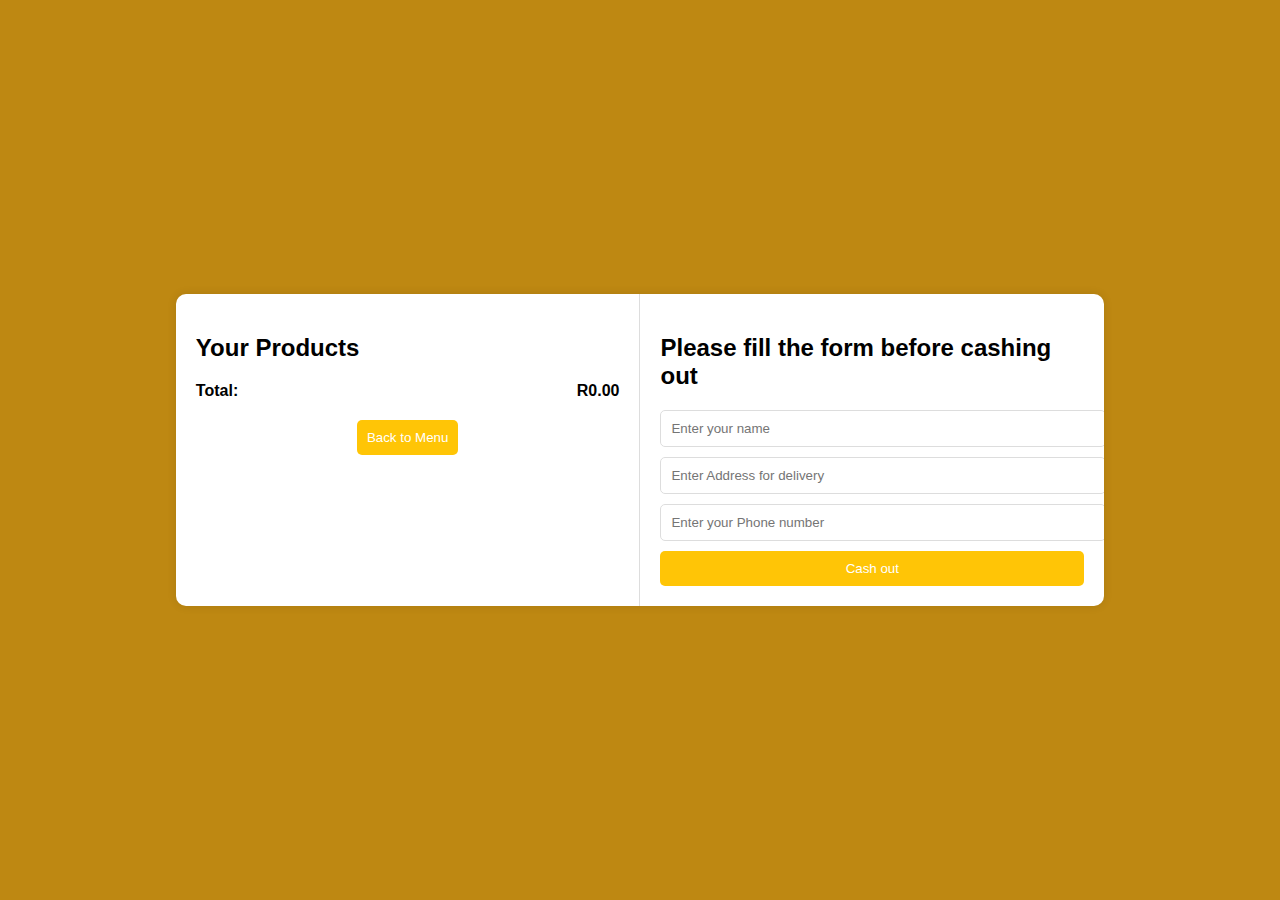
<file: food-website-main/cart.html>
<!DOCTYPE html>
<html lang="en">
<head>
    <meta charset="UTF-8">
    <meta name="viewport" content="width=device-width, initial-scale=1.0">
    <title>Cart</title>
    <style>
        body {
            font-family: Arial, sans-serif;
            display: flex;
            justify-content: center;
            align-items: center;
            height: 100vh;
            margin: 0;
            background-color: #be8812;
        }
        .container {
            display: flex;
            background-color: #fff;
            box-shadow: 0 0 10px rgba(0,0,0,0.1);
            border-radius: 10px;
            overflow: hidden;
        }
        .products, .payment {
            padding: 20px;
            width: 50%;
        }
        .products {
            border-right: 1px solid #ddd;
        }
        .product {
            display: flex;
            justify-content: space-between;
            align-items: center;
            margin-bottom: 15px;
        }
        .product-info {
            flex: 1;
            margin-left: 10px;
        }
        .product-controls {
            display: flex;
            align-items: center;
        }
        .product-controls button {
            margin: 0 5px;
            padding: 5px 10px;
            cursor: pointer;
            background-color: #ffc506;
            color: white;
            border: none;
            border-radius: 3px;
        }
        .product-controls button:hover {
            background-color: #8a8b42;
        }
        .remove {
            background-color: #7c2b33;
        }
        .remove:hover {
            background-color: #c82333;
        }
        .total, .discount {
            display: flex;
            justify-content: space-between;
            margin-top: 20px;
            font-weight: bold;
        }
        .payment input {
            width: 100%;
            padding: 10px;
            margin-bottom: 10px;
            border: 1px solid #ddd;
            border-radius: 5px;
        }
        .payment button {
            width: 100%;
            padding: 10px;
            background-color: #ffc506;
            color: #fff;
            border: none;
            border-radius: 5px;
            cursor: pointer;
        }
        .payment button:hover {
            background-color: #8a8b42;
        }
        .back-to-menu {
            display: block;
            margin-top: 20px;
            text-align: center;
        }
        .back-to-menu button {
            background-color: #ffc506;
            color: white;
            border: none;
            padding: 10px;
            border-radius: 5px;
            cursor: pointer;
        }
        .back-to-menu button:hover {
            background-color: #8a8b42;
        }
    </style>
</head>
<body>
    <div class="container">
        <div class="products">
            <h2>Your Products</h2>
            <div id="product-list"></div>
            <div class="total">
                <div>Total:</div>
                <div id="total">R0.00</div>
            </div>
            <div class="back-to-menu">
                <button onclick="backToMenu()">Back to Menu</button>
            </div>
        </div>
        <div class="payment">
            <h2>Please fill the form before cashing out</h2>
            <input type="text" placeholder="Enter your name" id="customer-name" required>
            <input type="text" placeholder="Enter Address for delivery" id="address-location" required>
            <input type="text" placeholder="Enter your Phone number" id="phone-number" required>
            <button id="buy-now">Cash out</button>
        </div>
    </div>
    
    <script>
        function loadCart() {
            const cartItems = JSON.parse(localStorage.getItem('cartItems')) || [];
            const productList = document.getElementById('product-list');
            productList.innerHTML = ''; // Clear existing items
            let total = 0;
            
            cartItems.forEach((item, index) => {
                const productDiv = document.createElement('div');
                productDiv.className = 'product';
                productDiv.innerHTML = `
                    <div class="product-info">
                        <div>${item.name}</div>
                        <div>R${item.price}</div>
                    </div>
                    <div class="product-controls">
                        <button onclick="decreaseQuantity(${index})">-</button>
                        <span id="quantity-${index}">${item.quantity}</span>
                        <button onclick="increaseQuantity(${index})">+</button>
                        <button class="remove" onclick="removeItem(${index})">Remove</button>
                    </div>
                `;
                productList.appendChild(productDiv);
                total += item.price * item.quantity;
            });
            
            document.getElementById('total').innerText = `R${total.toFixed(2)}`;
        }

        function updateCart(cartItems) {
            localStorage.setItem('cartItems', JSON.stringify(cartItems));
            loadCart();
        }

        function increaseQuantity(index) {
            const cartItems = JSON.parse(localStorage.getItem('cartItems')) || [];
            cartItems[index].quantity++;
            updateCart(cartItems);
        }

        function decreaseQuantity(index) {
            const cartItems = JSON.parse(localStorage.getItem('cartItems')) || [];
            if (cartItems[index].quantity > 1) {
                cartItems[index].quantity--;
                updateCart(cartItems);
            } else {
                removeItem(index);
            }
        }

        function removeItem(index) {
            const cartItems = JSON.parse(localStorage.getItem('cartItems')) || [];
            cartItems.splice(index, 1);
            updateCart(cartItems);
        }

        function backToMenu() {
            window.location.href = 'shoping.html'; // Make sure this matches the path to your menu page
        }

        document.getElementById('buy-now').addEventListener('click', () => {
            const name = document.getElementById('customer-name').value;
            const address = document.getElementById('address-location').value;
            const phone = document.getElementById('phone-number').value;

            if (!name || !address || !phone) {
                alert('Please fill out all required fields.');
                return;
            }

            const cartItems = JSON.parse(localStorage.getItem('cartItems')) || [];
            const order = {
                customer: {
                    name,
                    address,
                    phone
                },
                items: cartItems,
                total: document.getElementById('total').innerText
            };

            fetch('http://your-backend-server.com/orders', { // Replace with your backend server URL
                method: 'POST',
                headers: {
                    'Content-Type': 'application/json'
                },
                body: JSON.stringify(order)
            })
            .then(response => response.json())
            .then(data => {
                alert('Order placed successfully!');
                localStorage.removeItem('cartItems');
                window.location.reload();
            })
            .catch(error => {
                console.error('Error:', error);
                alert('There was an error placing your order. Please try again.');
            });
        });

        loadCart();
    </script>
</body>
</html>
</file>
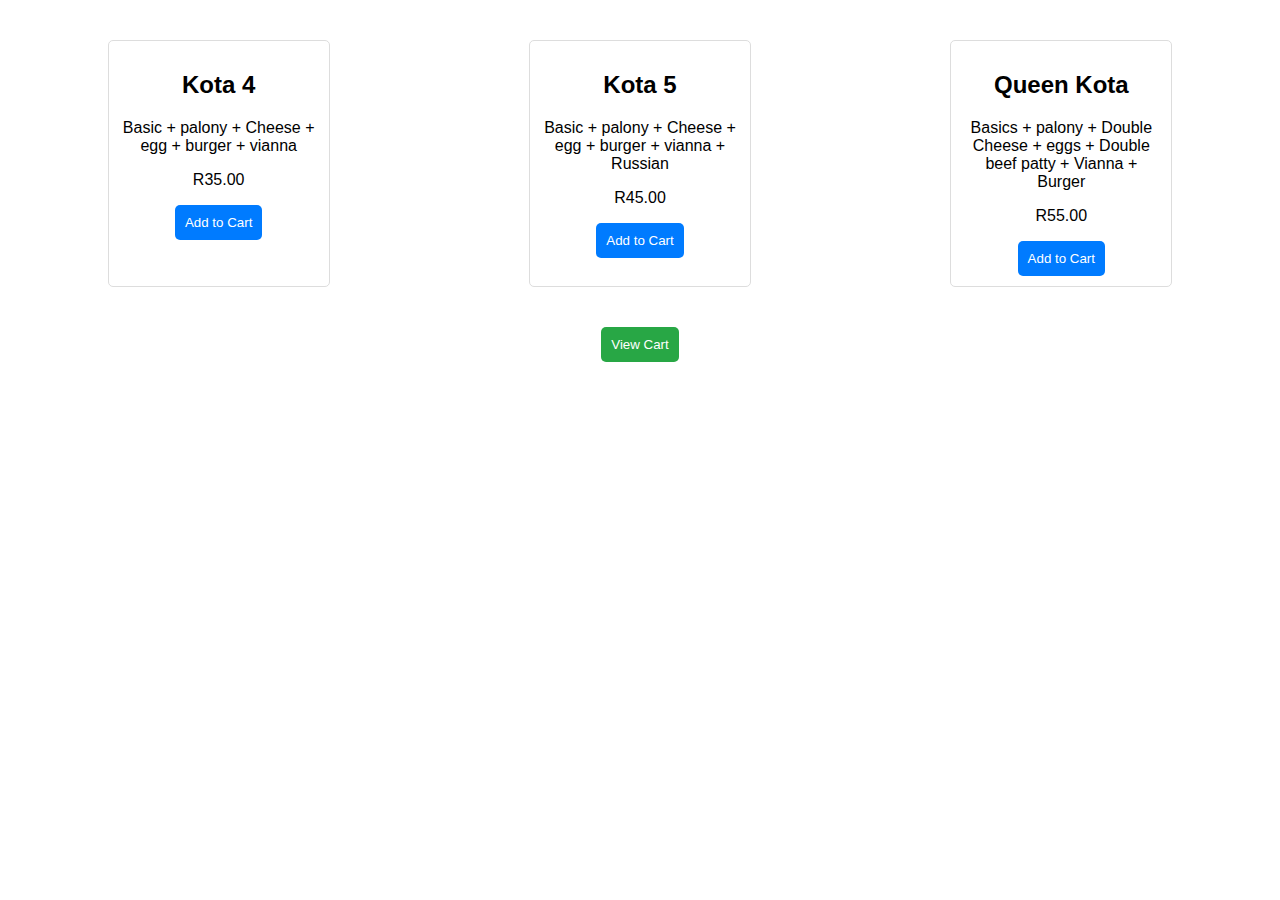
<file: food-website-main/shoping.html>
<!DOCTYPE html>
<html lang="en">
<head>
    <meta charset="UTF-8">
    <meta name="viewport" content="width=device-width, initial-scale=1.0">
    <title>Menu</title>
    <style>
        body {
            font-family: Arial, sans-serif;
        }
        .menu-container {
            display: flex;
            justify-content: space-around;
            flex-wrap: wrap;
            margin-top: 20px;
        }
        .menu-item {
            width: 200px;
            margin: 20px;
            border: 1px solid #ddd;
            border-radius: 5px;
            padding: 10px;
            text-align: center;
        }
        .menu-item img {
            max-width: 100%;
            border-bottom: 1px solid #ddd;
            margin-bottom: 10px;
        }
        .menu-item button {
            background-color: #007bff;
            color: white;
            border: none;
            padding: 10px;
            border-radius: 5px;
            cursor: pointer;
        }
        .menu-item button:hover {
            background-color: #0056b3;
        }
        .view-cart {
            display: block;
            width: 100%;
            text-align: center;
            margin-top: 20px;
        }
        .view-cart button {
            background-color: #28a745;
            color: white;
            border: none;
            padding: 10px;
            border-radius: 5px;
            cursor: pointer;
        }
        .view-cart button:hover {
            background-color: #218838;
        }
    </style>
</head>
<body>
    <div class="menu-container">
    <div class="menu-item" data-name="Kota 4" data-price="35">
        <h2>Kota 4</h2>
        <p>Basic + palony + Cheese + egg + burger + vianna</p>
        <p>R35.00</p>
        <button onclick="addToCart(this)">Add to Cart</button>
    </div>
    <div class="menu-item" data-name="Kota 5" data-price="45">
        <h2>Kota 5</h2>
        <p>Basic + palony + Cheese + egg + burger + vianna + Russian</p>
        <p>R45.00</p>
        <button onclick="addToCart(this)">Add to Cart</button>
    </div>
    <div class="menu-item" data-name="Queen Kota" data-price="55">
        <h2>Queen Kota</h2>
        <p>Basics + palony + Double Cheese + eggs + Double beef patty + Vianna + Burger</p>
        <p>R55.00</p>
        <button onclick="addToCart(this)">Add to Cart</button>
    </div>
    </div>
    <div class="view-cart">
        <button onclick="viewCart()">View Cart</button>
    </div>
    <script>
        function addToCart(button) {
            const menuItem = button.parentElement;
            const name = menuItem.getAttribute('data-name');
            const price = parseFloat(menuItem.getAttribute('data-price'));
            
            const cartItems = JSON.parse(localStorage.getItem('cartItems')) || [];
            
            // Check if the item already exists in the cart
            const existingItemIndex = cartItems.findIndex(item => item.name === name);
            if (existingItemIndex > -1) {
                cartItems[existingItemIndex].quantity += 1;
            } else {
                cartItems.push({ name, price, quantity: 1 });
            }
            
            localStorage.setItem('cartItems', JSON.stringify(cartItems));
            
            alert(`${name} has been added to your cart.`);
        }

        function viewCart() {
            window.location.href = 'cart.html';  // Make sure this matches the path to your cart page
        }
    </script>
</body>
</html>
</file>
<file: food-website-main/style.css>
@import url('https://fonts.googleapis.com/css2?family=Playfair+Display:ital,wght@0,400;0,500;0,600;0,700;0,800;0,900;1,400;1,500;1,600;1,700;1,800;1,900&family=Poppins:ital,wght@0,100;0,200;0,300;0,400;0,500;0,600;0,700;0,800;1,100;1,200;1,300;1,400;1,500;1,600;1,700&display=swap');
/* font-family: 'Playfair Display', serif;
font-family: 'Poppins', sans-serif; */

body {
    font-family: 'Poppins', sans-serif;
    text-rendering: optimizeLegibility !important;
    background: #f3f3f5;
}

.body-fixed {
    position: fixed;
    width: 100%;
    height: 100vh;
    top: auto;
    left: auto;
}

body, html {
    overflow-x: hidden;
}

h1 {
   font-size: 20px;
   
}
img{
    max-width: 100%;
    
}

.site-header {
    position: fixed;
    padding: 30px 0;
    display: flex;
    align-items: center;
    top: 0;
    left: 0;
    width: 100%;
    z-index: 99;
    transition: 0.5s;
    border-bottom: 1px solid transparent;
}

.site-header.sticky_head {
    background: rgb(255 255 255 / 80%);
    padding: 20px 0;
    border-color: #f2f2f2;
    backdrop-filter: blur(20px);
}

.main-navigation {
    display: flex;
    width: 100%;
    height: 100%;
    justify-content: flex-end;
    align-items: center;
}

.main-navigation .menu li {
    display: inline-block;
    position: relative;
    margin: 0 6px;
}

.main-navigation .menu li:first-child {
    margin-left: 0;
}

.main-navigation .menu li:last-child {
    margin-right: 0;
}

.main-navigation .menu li:hover>ul, .main-navigation .menu li.focus>ul {
    opacity: 1;
    margin-top: 6px;
    visibility: visible;
}

a {
    background-color: transparent;
    text-decoration: none !important;
    outline: none !important;
}

ul {
    list-style: none;
    margin: 0;
    padding: 0;
}

.main-navigation .menu ul a {
    width: 200px;
}

.main-navigation .menu li:hover>ul, .main-navigation .menu li.focus>ul {
    left: auto;
}

.main-navigation .menu li a {
    display: flex;
    transition: 0.3s;
    position: relative;
    justify-content: center;
    align-items: center;
    color: #0d0d25;
    text-transform: capitalize;
    font-weight: 500;
    padding: 5px 18px;
    border-radius: 30px;
}

.main-navigation .menu li a:hover, .main-navigation .menu li .active-menu, .main-navigation .menu .sub-menu li .active-sub-menu {
    color: #ff8243;
    background: #f3f3f5;
    box-shadow: inset 8px 8px 12px #e2e2e2, inset -8px -8px 12px #ffffff;
}

.header-right {
    margin-left: 40px;
    display: flex;
    flex-wrap: wrap;
    align-items: center;
}

.header-btn {
    width: 40px;
    height: 40px;
    display: inline-flex;
    justify-content: center;
    border-radius: 10px;
    position: relative;
    margin-left: 20px;
    transition: 0.3s;
    box-shadow: inset 6px 6px 7px #dadada, inset -6px -6px 7px #ffffff;
    align-items: center;
}

.cart-number {
    position: absolute;
    top: -10px;
    right: -10px;
    width: 22px;
    height: 22px;
    display: flex;
    justify-content: center;
    align-items: center;
    border-radius: 50%;
    background: #ffffff;
    font-size: 12px;
    border: 1px solid #bfbfbf;
    color: #ff8243;
}

.header-btn:hover {
    background: linear-gradient(145deg, #dcdcdc, #ffffff);
    box-shadow: 20px 20px 60px #cfcfd0, -20px -20px 60px #ffffff;
}

.header-search-form {
    position: relative;
}

.for-des {
    display: block !important;
}

.header-search-form button {
    background: transparent;
    border: none;
    padding: 0;
    position: absolute;
    right: 0;
    top: 50%;
    transform: translate(0, -50%);
    width: 48px;
    height: 100%;
    opacity: 0.5;
}

.header-search-form .form-input {
    font-size: 14px;
    padding-right: 40px;
    width: 200px;
    height: 40px;
}

.form-input::placeholder {
    color: rgba(70 69 71 / 0.7);
}

.form-input {
    width: 100%;
    height: 50px;
    outline: none !important;
    padding: 10px 15px;
    color: #0d0d25;
    -webkit-appearance: none;
    border-radius: 10px;
    border: none;
    background: #f8f8f8;
    box-shadow: inset 6px 6px 8px #dadada, inset -6px -6px 8px #ffffff;
}

* {
    -webkit-tap-highlight-color: transparent;
}

.uil {
    color: #ff8243;
}

@media screen and (min-width: 992px) {
    .menu-toggle {
        display: none;
    }
}

@media (min-width: 1500px) {
    .container {
        max-width: 1368px;
    }
}

@media (min-width: 2100px) {
    .container {
        max-width: 1400px;
    }
    p, body, button, input {
        font-size: 18px;
        line-height: 32px;
    }
}

@media (max-width: 1399px) {
    .header-right {
        margin-left: 20px;
    }
    .main-navigation .menu li {
        margin: 0 3px;
    }
}

@media (max-width: 1199px) {
    .header-btn {
        margin-left: 10px;
    }
    .header-right {
        margin-left: 10px;
    }
    .main-navigation .menu li {
        margin: 0;
    }
    .main-navigation .menu li a {
        padding: 4px 15px;
        font-size: 15px;
    }
    .header-search-form .form-input {
        width: 170px;
    }
}

@media (max-width: 991px) {
    .section {
        padding-top: 85px;
        padding-bottom: 85px;
    }
    .for-des {
        display: none !important;
    }
    .for-mob {
        display: block !important;
    }
    .site-header .container {
        max-width: 100%;
        padding: 0;
        height: 100%;
    }
    .site-header .container .row {
        margin: 0;
        height: 100%;
    }
    .site-header .container .row .col-lg-2 {
        width: auto;
        padding: 0;
        height: 100%;
        position: absolute;
        top: 0;
        left: 30px;
        z-index: 2;
        display: flex;
        align-items: center;
    }
    .menu-toggle {
        position: absolute;
        top: 50%;
        right: 30px;
        border: none;
        outline: none !important;
        background: transparent;
        width: 40px;
        height: 40px;
        transform: translate(0, -50%);
        z-index: 100;
        box-shadow: inset 6px 6px 7px #dadada, -6px -6px 10px #ffffff;
        border-radius: 10px;
        padding: 0 8px;
    }
    .menu-toggle span {
        display: block;
        width: 100%;
        height: 4px;
        background: #ff8243;
        margin-bottom: 5px;
        transition: 0.3s;
        border-radius: 5px;
        position: relative;
    }
    .menu-toggle span:last-child {
        margin: 0;
    }
    .toggled .menu-toggle span:nth-child(1) {
        transform: rotate(45deg);
        top: 5px;
    }
    .toggled .menu-toggle span:nth-child(2) {
        transform: rotate(-45deg);
        top: -4px;
    }
    .toggled .menu-toggle span:nth-child(3) {
        opacity: 0;
        height: 0;
    }
    .toggled .header-menu {
        transform: translateY(0);
    }
    .header-menu {
        height: 100vh;
        position: absolute;
        top: 0;
        left: 0;
        width: 100%;
        padding-top: max(9vh, 30px);
        padding-left: max(6vh, 30px);
        z-index: 99;
        transition: 1s cubic-bezier(0.165, 0.84, 0.44, 1);
        overflow-y: auto;
        transform: translateY(-100%);
        background-image: url(assets/images/blog-pattern-bg.png);
        background-position: center;
        background-color: #f3f3f5;
    }
    .main-navigation .menu li {
        display: block;
        float: none;
        margin: 0;
        margin-bottom: max(20px, 4vh);
    }
    .main-navigation .menu li a {
        display: inline-block;
        font-size: max(16px, 2vh);
    }
    .main-navigation .menu .sub-menu {
        max-width: 220px;
        opacity: 1;
        visibility: visible;
        display: none;
    }
    .main-navigation .menu .sub-menu li {
        margin-bottom: 5px;
    }
    .main-navigation .menu li:last-child {
        margin: 0;
    }
    .main-navigation .menu .sub-menu li a {
        color: #ff8243;
    }
    .header-btn.header-cart {
        display: none;
    }
    .header-btn {
        margin: 0;
        margin-right: 70px;
    }
    .site-header {
        padding: 20px 0;
        box-shadow: 0px 10px 55px #d4d4d4;
    }
    .site-header.sticky_head, .site-header {
        background: rgb(255 255 255 / 90%);
    }
    body {
        height: auto !important;
    }
}

@media (max-width: 575px) {
    .container, .container-fluid {
        padding: 0 30px;
    }
}

@media (max-width: 400px) {
    .container, .container-fluid {
        padding: 0 15px;
    }
    .header-btn {
        margin-right: 56px;
    }
    .menu-toggle {
        right: 15px;
    }
    .site-header .container .row .col-lg-2 {
        left: 15px;
    }
}

/* ************************** */

@media screen and (min-width: 992px) {
    #viewport {
        overflow: hidden;
        position: fixed;
        height: 100%;
        width: 100%;
        top: 0;
        left: 0;
        bottom: 0;
        right: 0;
    }
    #js-scroll-content {
        position: absolute;
        overflow: hidden;
        width: 100%;
        top: 0;
        left: 0;
    }
}

@media (max-width: 991px) {
    #js-scroll-content {
        transform: unset !important;
    }
}

.main-banner {
    padding: 200px 0 300px;
    min-height: 100vh;
    position: relative;
}

.js-parallax-scene {
    position: absolute;
    top: 0;
    left: 0;
    width: 100%;
    height: 100%;
}

.banner-img-wp {
    width: 100%;
    height: 100%;
    padding-left: 30px;
}

.banner-img {
    width: 100%;
    height: 100%;
    background-size: cover;
    background-position: center;
    animation: biani 4.5s linear infinite alternate;
    box-shadow: 0 0px 20px rgba(36, 39, 37, 0.3);
}

@keyframes biani {
    0% {
        border-radius: 48% 52% 57% 43% / 34% 44% 56% 66%;
    }
    25% {
        border-radius: 62% 38% 64% 36% / 34% 55% 45% 66%;
    }
    50% {
        border-radius: 43% 57% 51% 49% / 33% 42% 58% 67%;
    }
    100% {
        border-radius: 40% 60% 43% 57% / 52% 32% 68% 48%;
    }
}

.banner-img-text .h5-title {
    text-transform: capitalize;
    letter-spacing: 0.5px;
}

.banner-img-text {
    max-width: 400px;
}

.banner-shape-1 img {
    position: absolute;
    left: 85%;
    top: 60px;
    max-width: 150px;
    pointer-events: none;
    filter: blur(3px);
}

.banner-shape-2 {
    top: auto !important;
    bottom: 0;
}

.banner-shape-2 img {
    position: absolute;
    bottom: 0;
    right: 82% !important;
    max-width: 410px;
    pointer-events: none;
    filter: blur(3px);
}

.sec-wp {
    position: relative;
    z-index: 4;
}

.h1-title {
    font-size: 90px;
    line-height: 108px;
    text-transform: capitalize;
    margin-bottom: 25px;
    font-weight: 900;
}

.h1-title span {
    color: #ff8243;
    background-image: linear-gradient(0deg, rgb(13 13 37 /8%), rgb(13 13 37 /8%));
    background-size: 100% 15px;
    background-position: 0 90%;
    background-repeat: no-repeat;
    display: inline;
    transition: 0.8s cubic-bezier(0.22, 0.78, 0.45, 1.02);
}

h1, h2, h3, h4, h5, h6 {
    color: #0d0d25;
    font-family: 'Playfair Display', serif;
    font-weight: 900;
}

p {
    font-size: 16px;
    line-height: 30px;
}

.sec-btn {
    min-width: 120px;
    min-height: 58px;
    background: #f3f3f5;
    box-shadow: 9px 9px 12px #b2b2b3, -9px -9px 12px #ffffff;
    display: inline-flex;
    justify-content: center;
    align-items: center;
    border-radius: 30px;
    color: #0d0d25;
    text-transform: capitalize;
    text-align: center;
    border: none;
    cursor: pointer;
    outline: none !important;
    transition: 0.8s cubic-bezier(0.22, 0.78, 0.45, 1.02);
    overflow: hidden;
    position: relative;
    z-index: 2;
    padding: 6px 30px;
}

.sec-btn:hover {
    border-color: #0d0d25;
    box-shadow: inset 9px 9px 12px #cccccc, inset -9px -9px 12px #ffffff;
    color: #0d0d25;
}

/* ******************** */

.brands-row {
    display: flex;
    justify-content: space-between;
    margin: 0 -15px;
}

.brands-box {
    padding: 0 15px;
    display: flex;
    align-items: center;
    justify-content: center;
}

.brands-box:hover {
    filter: brightness(0.3);
    opacity: 0.9;
}

.brand-title .h5-title {
    text-transform: uppercase;
    font-weight: 500;
    letter-spacing: 2px;
    opacity: 0.7;
}

/* ******************** */

.section {
    padding-top: 100px;
    padding-bottom: 100px;
    position: relative;
}

.sec-sub-title {
    text-transform: uppercase;
    display: inline-block;
    background: #f3f3f5;
    box-shadow: 9px 9px 12px #e4e4e4, -9px -9px 12px #ffffff;
    padding: 3px 20px;
    border-radius: 60px;
    color: #ff8243;
    font-size: 14px;
}

.h2-title {
    font-size: 46px;
    line-height: 56px;
    margin-bottom: 15px;
    text-transform: capitalize;
    position: relative;
}

.h2-title span, .h3-title span, .h4-title span, .h5-title span, .sub-title span {
    display: block;
}

.about-video-img {
    position: relative;
    overflow: hidden;
    width: 100%;
    height: 55vh;
    min-height: 400px;
    background-size: cover;
    background-position: center;
    border-radius: 40px;
    box-shadow: 0 0 20px rgb(36 39 37 / 30%);
    display: flex;
    align-items: center;
    justify-content: center;
}

.play-btn {
    width: 90px;
    height: 90px;
    background: #f3f3f5;
    box-shadow: 9px 9px 12px #b2b2b3, -9px -9px 12px #ffffff;
    border-radius: 50%;
    display: inline-flex;
    align-items: center;
    justify-content: center;
    transition: 0.5s;
    vertical-align: middle;
    position: relative;
    z-index: 2;
    padding-left: 4px;
    padding-top: 4px;
    font-size: 40px;
}

.play-btn:hover {
    box-shadow: inset 9px 9px 12px #cccccc, inset -9px -9px 12px #ffffff;
}

.play-btn-wp {
    text-align: center;
    margin-top: 40px;
    display: flex;
    justify-content: center;
    align-items: center;
}

.play-btn-wp span {
    margin-left: 20px;
    font-size: 20px;
    font-weight: bold;
    color: #bfbfbf;
}

/* ****** scrollbar design ******** */

::-webkit-scrollbar {
    width: 5px;
}

::-webkit-scrollbar-track {
    background-color: #bfbfbf;
}

::-webkit-scrollbar-thumb {
    background: #ff8243;
    border-radius: 10px;
}

::-webkit-scrollbar-thumb:hover {
    background: #f16620;
}

/* **************** */

.repeat-img {
    background-size: contain;
    background-repeat: repeat;
}

.menu-tab-wp {
    margin-bottom: 80px;
}

.menu-tab ul {
    padding: 10px;
    display: inline-block;
    border-radius: 60px;
    background: linear-gradient(145deg, #ececec, #ffffff);
    box-shadow: 28px 28px 55px #d4d4d4, -28px -28px 55px #ffffff;
    position: relative;
    z-index: 2;
}

.menu-tab ul li, .menu-tab ul .filter-active {
    display: inline-flex;
    text-transform: capitalize;
    font-size: 18px;
    line-height: normal;
    cursor: pointer;
    padding: 10px 26px;
    border-radius: 30px;
    transition: 0.3s;
    justify-content: center;
    align-items: center;
}

.filter-active {
    position: absolute;
    left: 0;
    top: 12px;
    min-height: 50px;
    z-index: -1;
}

.menu-tab ul li img {
    margin-right: 10px;
    position: relative;
    top: 1px;
}

.menu-tab ul .filter-active {
    color: #ffffff;
    background: linear-gradient(145deg, #e3a92b, #ffc933);
}

.menu-list-row .bydefault_show .dish-box-wp {
    display: inline-block !important;
}

.dish-box-wp {
    display: none;
}

.dish-box {
    border-radius: 30px;
    background: linear-gradient(145deg, #ececec, #ffffff);
    box-shadow: 28px 28px 45px #d4d4d4, -28px -28px 45px #ffffff;
    display: flow-root;
    padding: 0 30px 40px;
    padding-top: 0;
    margin: 130px 0 30px;
    transition: 0.8s cubic-bezier(0.22, 0.78, 0.45, 1.02);
}

.dish-box:hover {
    transform: scale(1.03);
}

.dist-img {
    margin-top: -130px;
    margin-bottom: 30px;
}
/*
.dist-img img {
    box-shadow: 28px 28px 45px #d4d4d4, -28px -28px 45px #ffffff;

    overflow: hidden;
}
*/
.dish-rating {
    font-size: 20px;
    margin-bottom: 15px;
}

.dish-title {
    padding: 0 30px;
}

.dish-title .h3-title {
    text-transform: capitalize;
    margin-bottom: 5px;
    font-family: 'Playfair Display', serif;
    font-weight: bold;
    color: #0d0d25;
    transition: 0.3s;
    min-height: 76px;
    display: -webkit-box;
    -webkit-line-clamp: 2;
    -webkit-box-orient: vertical;
    overflow: hidden;
    font-weight: 900;
}

.dish-title p {
    color: #bfbfbf;
   
}

.dish-info ul, .dist-bottom-row ul {
    display: flex;
    justify-content: space-between;
    text-align: left;
}

.dish-info ul li {
    display: inline-block;
    flex: 1;
}

.dish-info ul li:last-child {
    text-align: right;
    border-left: 2px solid rgb(204 204 204 / 30%);
}

.dist-bottom-row ul li:last-child {
    text-align: right;
}

.dish-info ul li p {
    font-size: 18px;
    text-transform: capitalize;
    margin-bottom: 2px;
    font-weight: 300;
}

.dish-info ul li b {
    font-weight: 600;
}

.dish-info, .dist-bottom-row {
    padding: 0 30px;
}

.dish-info {
    border-bottom: 2px solid rgb(204 204 204 / 30%);
    margin: 30px 0 30px;
    padding-bottom: 30px;
}

.dist-bottom-row ul li {
    display: flex;
    align-items: center;
}

.dist-bottom-row ul li b {
    font-size: 30px;
}

.dish-add-btn {
    width: 60px;
    height: 50px;
    border: none;
    border-radius: 10px;
    color: #ffffff;
    transition: 0.3s;
    background: linear-gradient(145deg, #ffc954, #ffbc00);
    box-shadow: inset 4px 4px 8px #d6a029, inset -4px -4px 8px #ffd837;
}

.dish-add-btn i {
    color: #ffffff;
    font-size: 30px;
}

.dish-add-btn:hover {
    background: linear-gradient(145deg, #e3a92b, #ffc933);

}

/* ************ */

.xxl-title {
    text-transform: capitalize;
    font-size: 52px;
    line-height: 72px;
    margin-bottom: 30px;
}

/* ****************** */

.book-table {
    overflow: hidden;
}

.book-table-shape img {
    position: absolute;
    top: -10px;
    right: 73%;
    width: 540px;
}

.book-table-shape.book-table-shape2 img {
    left: 74%;
    transform: scale(-1, 1);
}

.book-table-info {
    margin: 30px 0 20px;
}

.table-title {
    text-transform: capitalize;
    margin-bottom: 20px;
    letter-spacing: 1px;
}

.table-title p {
    font-size: 20px;
    line-height: 30px;
    margin: 0;
}

.call-now {
    border-left: 3px dotted rgb(13 13 37 /50%);
    border-right: 3px dotted rgb(13 13 37 /50%);
    padding: 15px 0;
}

.call-now i {
    width: 80px;
    height: 80px;
    display: flex;
    justify-content: center;
    align-items: center;
    border-radius: 50%;
    font-size: 26px;
    margin: 0 auto;
    margin-bottom: 25px;
    background: #f3f3f5;
    box-shadow: 9px 9px 12px #b2b2b3, -9px -9px 12px #ffffff;
    color: #ff8243;
}

.call-now a {
    font-size: 32px;
    font-weight: 500;
    color: #0d0d25;
    transition: 0.8s cubic-bezier(0.22, 0.78, 0.45, 1.02);
}

.call-now a:hover, .contact-info a:hover {
    color: #fcbc30;
}

#gallery {
    padding-top: 120px;
}

.book-table-img {
    height: 80vh;
    min-height: 500px;
    border-radius: 30px;
}

.back-img {
    background-position: center;
    background-size: cover;
}

.swiper-button-next::after, .swiper-button-prev::after {
    display: none;
}

.swiper-button-wp {
    position: relative;
    margin-top: 60px;
    display: flex;
    justify-content: space-between;
    height: 60px;
    align-items: center;
}

.swiper-button-next, .swiper-button-prev {
    position: unset;
    width: 60px;
    height: 60px;
    display: inline-flex;
    font-size: 30px;
    border-radius: 50%;
    overflow: hidden;
    margin: 0;
    color: #0d0d25;
    background: #ffffff;
    box-shadow: -20px 20px 60px #d4d4d4, 20px -20px 60px #ffffff;
    padding-top: 1px;
    padding-right: 2px;
    transition: 0.3s;
}

.swiper-button-next {
    box-shadow: 20px 20px 60px #d4d4d4, -20px -20px 60px #ffffff;
    padding-left: 3px;
}

.swiper-button-prev:hover {
    box-shadow: inset 5px 5px 20px #d4d4d4, inset -5px -5px 20px #ffffff;
    color: #fcbc30;
}

.swiper-button-next:hover {
    box-shadow: inset -5px 5px 20px #d4d4d4, inset 5px -5px 20px #ffffff;
    color: #fcbc30;
}

.swiper-pagination {
    padding: 10px 20px;
    display: inline-block;
    border-radius: 60px;
    background: linear-gradient(145deg, #ececec, #ffffff);
    box-shadow: 25px 28px 55px #d4d4d4, -28px -28px 55px #ffffff;
    max-width: fit-content;
    left: 50% !important;
    transform: translate(-50%, 0);
    bottom: 0 !important;
    color: #000;
}

.swiper-pagination-bullet {
    width: 10px;
    height: 10px;
    margin: 0px 10px !important;
    border-radius: 10px;
    transition: 0.8s cubic-bezier(0.22, 0.78, 0.45, 1.02);
}

.swiper-pagination-bullet-active {
    background: #fcbc30;
    width: 30px;
}

/* *************** */

.team-slider {
    position: relative;
}

.team-box {
    padding: 20px;
    border-radius: 30px;
    background: linear-gradient(145deg, #ececec, #ffffff);
    box-shadow: 28px 28px 45px #e6e6e6, -28px -28px 45px #ffffff;
    transition: 0.8s cubic-bezier(0.22, 0.78, 0.45, 1.02);
}

.team-box:hover {
    transform: scale(1.03);
}

.team-img {
    width: 100%;
    height: 480px;
    border-radius: 20px;
    margin-bottom: 20px;
    box-shadow: 9px 9px 18px rgb(194 194 194 /0.5), -9px -9px 18px rgb(255 255 255 / 0.5);
}

.team-box .h3-title {
    text-transform: capitalize;
    color: #0d0d25;
    font-weight: 600;
}

.social-icon {
    margin: 15px 0px 10px;
}

.social-icon ul li {
    display: inline-block;
    margin: 0 6px;
}

.social-icon ul li:last-child {
    margin-right: 0;
}

.social-icon ul li:first-child {
    margin-left: 0;
}

.social-icon ul li a {
    width: 50px;
    height: 50px;
    display: inline-flex;
    justify-content: center;
    align-items: center;
    border-radius: 50%;
    background: linear-gradient(145deg, #e6e6e6, #ffffff);
    box-shadow: 4px 4px 8px #d0d0d0, -4px -4px 8px #ffffff;
    color: #0d0d25;
    font-size: 19px;
}

.social-icon ul li a:hover {
    background: #ff8243;
}

.social-icon ul li a:hover i {
    color: #ffffff !important;
}

/* *************** */

.testimonials-img {
    position: relative;
}

.testimonials-img img {
    position: absolute;
    top: 60px;
    right: 30px;
    width: calc(100% + 5vw);
    max-width: initial;
}

.testimonials-box {
    display: flow-root;
    position: relative;
    padding: 30px;
    padding-top: 0;
    border-radius: 30px;
    margin: 50px 0 30px;
    background: linear-gradient(145deg, #ececec, #ffffff);
    box-shadow: 28px 28px 45px #e6e6e6, -28px -28px 45px #ffffff;
    transition: 0.8s cubic-bezier(0.22, 0.78, 0.45, 1.02);
}

.testimonials-box:hover {
    transform: scale(1.05);
    z-index: 2;
}

.testimonial-box-top {
    display: flex;
    justify-content: space-between;
    align-items: center;
    margin-bottom: 25px;
}

.testimonials-box-img {
    min-width: 100px;
    min-height: 100px;
    border-radius: 50%;
    margin-top: -50px;
    box-shadow: 10px 10px 60px #d4d4d4;
}

.testimonials-box-text .h3-title {
    margin-bottom: 10px;
    text-transform: capitalize;
}

.testimonials-box-text p {
    margin: 0;
    display: -webkit-box;
    -webkit-line-clamp: 3;
    -webkit-box-orient: vertical;
    overflow: hidden;
}

.star-rating-wp {
    display: block;
}

.star-rating {
    font-size: 22px;
    position: relative;
    margin-top: 20px;
    display: inline-block;
}

.star-rating::before {
    content: "\f005\f005\f005\f005\f005";
    font-family: "Font Awesome 5 Pro";
    font-weight: 900;
    color: #c8c8c8;
    filter: drop-shadow(0 0.6rem 0.3rem rgba(0, 0, 0, 0.05));
    letter-spacing: 4px;
}

.star-rating__fill {
    position: absolute;
    display: inline-block;
    top: 0;
    left: 0;
    overflow: hidden;
    animation: fill-star 2s ease-in-out;
}

.star-rating__fill::after {
    content: "\f005\f005\f005\f005\f005";
    font-family: "Font Awesome 5 Pro";
    font-weight: 900;
    color: #ff8243;
    letter-spacing: 4px;
}

@keyframes fill-star {
    0% {
        width: 0;
    }
}

/* *********** */

.faq-row {
    column-count: 3;
    margin: 0 -5px;
}

.faq-box {
    border: 1px solid #bfbfbf;
    border-radius: 30px;
    background-image: linear-gradient(145deg, #e4e4e4, #ffffff);
    break-inside: avoid;
    margin: 0 5px 30px;
    box-shadow: 10px 10px 30px rgb(207 207 208 / 20%), -10px -10px 30px rgb(255 255 255 / 90%);
}

.faq-box .h4-title {
    padding: 16px 30px;
    border-bottom: 1px solid #bfbfbf;
    text-transform: capitalize;
    font-weight: 600;
}

.faq-box p {
    padding: 8px 30px 20px;
    margin: 0;
}

/* *************** */

.blog-text .h4-title {
    text-transform: capitalize;
    margin-bottom: 15px;
    display: -webkit-box;
    -webkit-line-clamp: 2;
    -webkit-box-orient: vertical;
    overflow: hidden;
    font-weight: 900;
    font-family: "playfair Display";
    color: #0d0d25;
    transition: 0.3s;
}

.blog-text .h4-title:hover {
    color: #ff8243;
}

.blog-date {
    padding: 5px 15px;
    background: #f8f9fa;
    box-shadow: inset 5px 5px 10px #e2e2e2, inset -5px -5px 10px #e8e8e8;
    display: inline-block;
    border-radius: 8px;
    font-size: 14px;
    margin-bottom: 20px;
}

.blog-img {
    width: 100%;
    height: 280px;
    border-radius: 30px;
    margin-bottom: 20px;
}

.blog-box {
    padding: 30px 25px;
    border-radius: 30px;
    background: linear-gradient(145deg, #ececec, #fdfdfd);
    box-shadow: 30px 30px 50px #dcdcdc, -30px -30px 50px #ffffff;
    transition: 0.8s cubic-bezier(0.22, 0.78, 0.45, 1.02);
    margin-bottom: 30px;
}

.blog-box:hover {
    transform: scale(1.03);
}

/* ************************ */

.newsletter-box {
    padding: 60px;
    border-radius: 30px;
    position: relative;
    overflow: hidden;
}

.newsletter-form {
    margin-top: 20px;
    position: relative;
}

.newsletter-form button {
    position: absolute;
    right: 6px;
    top: 50%;
    transform: translate(0, -50%);
}

.newsletter-form .form-input {
    height: 68px;
    border-radius: 60px;
    padding: 0 150px 0 40px;
    background: linear-gradient(-145deg, #e4e4e4, #f9f9f9);
}

.newsletter-box-text {
    padding: 0 60px;
    color: #ffffff;
}

.newsletter-box-text .h2-title {
    color: #ffffff;
}

.bg-overlay {
    position: absolute;
    top: 0;
    left: 0;
    bottom: 0;
    right: 0;
    background: #f8f9fa;
    opacity: 0.96;
}

.dark-overlay {
    background: #0d0d25;
    opacity: 0.5;
}

.sec-btn.primary-btn {
    background: linear-gradient(145deg, #e26a2c, #ff8243);
    color: #ffff;
    border: none;
    box-shadow: 4px 4px 8px #9e9e9e, -4px -4px 8px #ffffff;
}

.sec-btn.primary-btn:hover {
    background: linear-gradient(145deg, #0c0c21, #0e0e28);
}

/* ***************** footer ****************** */

.top-footer, .bottom-footer {
    border-top: 1px solid rgb(204 204 204 / 40%);
    position: relative;
}

.footer-logo {
    margin-bottom: 30px;
}

.footer-info .social-icon {
    margin-top: 20px;
}

.footer-flex-box {
    display: flex;
    margin: 0 -10px;
}

.footer-flex-box>div {
    flex: 1;
    padding: 0 10px;
}

.footer-flex-box .h3-title {
    text-transform: capitalize;
    margin-bottom: 23px;
}

.footer-menu ul li a {
    color: #0d0d25;
    transition: 0.3s;
    text-transform: capitalize;
}

.footer-menu ul li a:hover, .footer-menu ul li .footer-active-menu {
    color: #ff8243;
}

.footer-menu ul li {
    margin-bottom: 8px;
}

.footer-table-info ul li {
    margin-bottom: 10px;
    text-transform: capitalize;
}

.uil-clocl {
    font-size: 17px;
}

.copyright-text {
    padding: 20px 0;
}

.copyright-text p {
    margin: 0;
}

.name {
    color: #ff8243;
    font-weight: bold;
}

.scrolltop {
    position: absolute;
    bottom: 10px;
    right: 30px;
    width: 50px;
    height: 50px;
    display: flex;
    justify-content: center;
    align-items: center;
    border-radius: 50%;
    background: #f3f3f5;
    box-shadow: 9px 9px 12px #b2b2b3, -9px -9px 12px #ffffff;
    color: #ff8243;
    font-size: 26px;
    transition: 0.8s cubic-bezier(0.22, 0.78, 0.45, 1.02);
    border: none;
}

.scrolltop:hover {
    box-shadow: inset 9px 9px 12px #cccccc, inset -9px -9px 12px #ffffff;
    color: #0d0d25;
}

/* **************** responsiveness ***************** */

@media (min-width: 2100px) {
    .container {
        max-width: 1400px;
    }
    p, body, button, input {
        font-size: 18px;
        line-height: 32px;
    }
}

@media (max-width: 1399px) {
    .h1-title {
        font-size: 80px;
        line-height: 90px;
    }
    .h3-title {
        font-size: 26px;
        line-height: 36px;
    }
    .h4-title {
        font-size: 24px;
        line-height: 34px;
    }
    .h2-title {
        font-size: 38px;
        line-height: 48px;
    }
    .team-img {
        height: 400px;
    }
    .blog-box {
        padding: 30px 20px;
    }
    .dist-bottom-row ul li b {
        font-size: 25px;
    }
}

@media (max-width: 1199px) {
    .main-banner {
        padding: 200px 0;
    }
    .banner-img-wp {
        height: 360px;
    }
    .dish-box {
        padding: 0 0 40px;
    }
    .dist-img img {
        width: 220px;
    }
    .dist-img {
        margin-top: -110px;
    }
    .dist-bottom-row ul li b {
        font-size: 28px;
    }
    .sec-text {
        padding: 0;
    }
    .team-img {
        height: 340px;
    }
    .testimonials-box {
        padding: 30px 20px;
        margin: 26px 0 30px;
    }
    .testimonials-box-img {
        min-width: 80px;
        min-height: 80px;
        margin-top: -80px;
    }
    .faq-box .h4-title {
        padding: 16px 20px;
    }
    .faq-box p {
        padding: 8px 20px 20px;
    }
    .blog-img {
        height: 240px;
    }
    .newsletter-box-text {
        padding: 0;
    }
    .footer-flex-box>div {
        padding: 0 10px;
    }
    .star-rating {
        font-size: 19px;
    }
    .testimonial-box-top {
        margin-bottom: 10px;
    }
    .call-now a {
        font-size: 28px;
    }
    .menu-box {
        padding: 50px 20px 30px 20px;
    }
    .menu-img {
        width: 140px;
    }
}

@media (max-width: 991px) {
    .js-parallax-scene {
        display: none;
    }
    .main-banner {
        padding: 140px 0 60px;
    }
    .h1-title {
        font-size: 60px;
        line-height: 80px;
    }
    .banner-img-wp {
        padding: 0;
        height: 75vw;
        padding-top: 50px;
    }
    .brands-box {
        padding: 0 30px;
    }
    .brands-row {
        margin: 0 -30px;
    }
    .menu-tab ul {
        white-space: nowrap;
        overflow: hidden;
        overflow-x: auto;
    }
    .menu-tab::after {
        content: "";
        position: absolute;
        right: 0;
        top: 0;
        width: 100px;
        height: 100%;
        pointer-events: none;
        opacity: 0.2;
        border-radius: 0 60px 60px 0;
        background: linear-gradient(to right, rgba(255, 255, 255, 0) 0%, rgba(0, 0, 0, 1) 100%);
    }
    .sec-text {
        margin-top: 40px;
    }
    .call-now {
        border: none;
        margin: 40px 0;
        border-top: 3px dotted rgb(13 13 17 / 50%);
        border-bottom: 3px dotted rgb(13 13 17 / 50%);
        padding: 30px 0;
    }
    .book-table-info {
        max-width: 300px;
        margin: 30px auto 0;
    }
    .swiper-button-wp .swiper-button {
        display: none !important;
    }
    .testimonials-img img {
        position: unset;
        width: 100%;
    }
    .testimonials-img {
        margin-bottom: 60px;
    }
    .faq-row {
        column-count: 1;
        margin: 0;
    }
    .newsletter-box {
        padding: 40px;
    }
    .footer-info {
        margin-bottom: 50px;
    }
    .footer-flex-box {
        display: block;
        margin: 0;
    }
    .footer-flex-box>div {
        padding: 0;
        margin-bottom: 30px;
    }
    .faq-box {
        margin: 0;
        margin-bottom: 30px;
    }
    .footer-flex-box>div:last-child {
        margin: 0;
    }
    .scrolltop {
        bottom: 130px;
    }
    .footer-menu ul {
        max-width: 300px;
    }
    #gallery {
        padding-top: 90px;
    }
    .swiper-pagination-bullet {
        margin: 0 5px !important;
        width: 8px;
        height: 8px;
    }
    .swiper-pagination {
        padding: 6px 20px;
    }
    .swiper-button-wp {
        margin-top: 40px;
    }
    .swiper-pagination-bullet-active {
        width: 16px;
    }
    .dish-title .h3-title {
        display: block;
        min-height: auto;
        margin-bottom: 12px;
    }
    .menu-img {
        width: 180px;
        margin-inline: auto;
        margin-bottom: 20px;
    }
    #js-scroll-content {
        transform: unset !important;
    }
    body {
        height: auto !important;
    }
    .menu-tab ul::-webkit-scrollbar {
        height: 0;
    }
    .menu-tab {
        position: relative;
        display: flex;
    }
}

@media (max-width: 767px) {
    .banner-img-wp {
        height: 75vw;
        min-height: 60vw;
        width: auto;
    }
    .dist-img img {
        width: 180px;
    }
    .dist-img {
        margin-top: -80px;
    }
    .menu-tab-wp {
        margin-bottom: 60px;
    }
    .dish-box {
        margin: 80px 0 30px;
    }
    .book-table-img {
        min-height: 340px;
        height: 60vh;
    }
    .team-img {
        height: 430px;
    }
    .dish-info ul li p {
        font-size: 16px;
        line-height: 26px;
        margin: 0;
    }
    .dish-info ul li b {
        font-size: 14px;
    }
    .brands-box {
        padding: 0 25px;
    }
    .brands-row {
        margin: 0 -25px;
    }
    .menu-tab ul li {
        padding: 10px 20px;
    }
}

@media (max-width: 575px) {
    .container, .container-fluid {
        padding: 0 30px;
    }
    .h1-title {
        font-size: 40px;
        line-height: 60px;
        margin-bottom: 20px;
    }
    .h1-title span {
        background-size: 100% 8px;
    }
    .banner-img-wp {
        height: 90vw;
    }
    .about-video-img {
        height: 30vw;
        min-height: 280px;
        border-radius: 30px;
    }
    .brands-box {
        padding: 0 15px;
        flex: 0 0 33%;
        margin-bottom: 30px;
    }
    .brands-row {
        margin: 0 -15px;
        flex-wrap: wrap;
        justify-content: center;
    }
    .dish-box {
        max-width: 340px;
        margin: 80px auto 30px;
        padding: 0 0 30px;
    }
    .blog-sec.section {
        padding-bottom: 0;
    }
    .brands-box img {
        max-width: 80%;
    }
    .brand-title {
        text-align: center;
    }
    .play-btn {
        width: 70px;
        height: 70px;
    }
    .play-btn-wp span {
        font-size: 18px;
    }
    .newsletter-box {
        padding: 15px;
    }
    .newsletter-form .form-input {
        padding: 0 130px 0 12px;
    }
    .menu-box {
        display: block;
        text-align: center;
    }
    .menu-box-right .dish-title .h3-title {
        padding: 0;
    }
    .gallery-img {
        height: 50vw;
    }
    .contact-info a {
        font-size: 18px;
        line-height: 28px;
    }
}

@media (max-width: 480px) {
    .team-img {
        height: 330px;
    }
}

@media (max-width: 400px) {
    .container, .container-fluid {
        padding: 0 15px;
    }
    .section {
        padding-top: 60px;
        padding-bottom: 60px;
    }
    .newsletter-form button {
        position: unset;
        transform: translate(0);
        box-shadow: none !important;
        margin-top: 20px;
    }
    .newsletter-form .form-input {
        padding: 0 30px;
    }
    .team-box .h3-title {
        min-height: 72px;
        display: flex;
        align-items: center;
        text-align: center;
        justify-content: center;
    }
    .team-img {
        height: 280px;
    }
    .blog-box {
        padding: 20px;
    }
}
</file>
